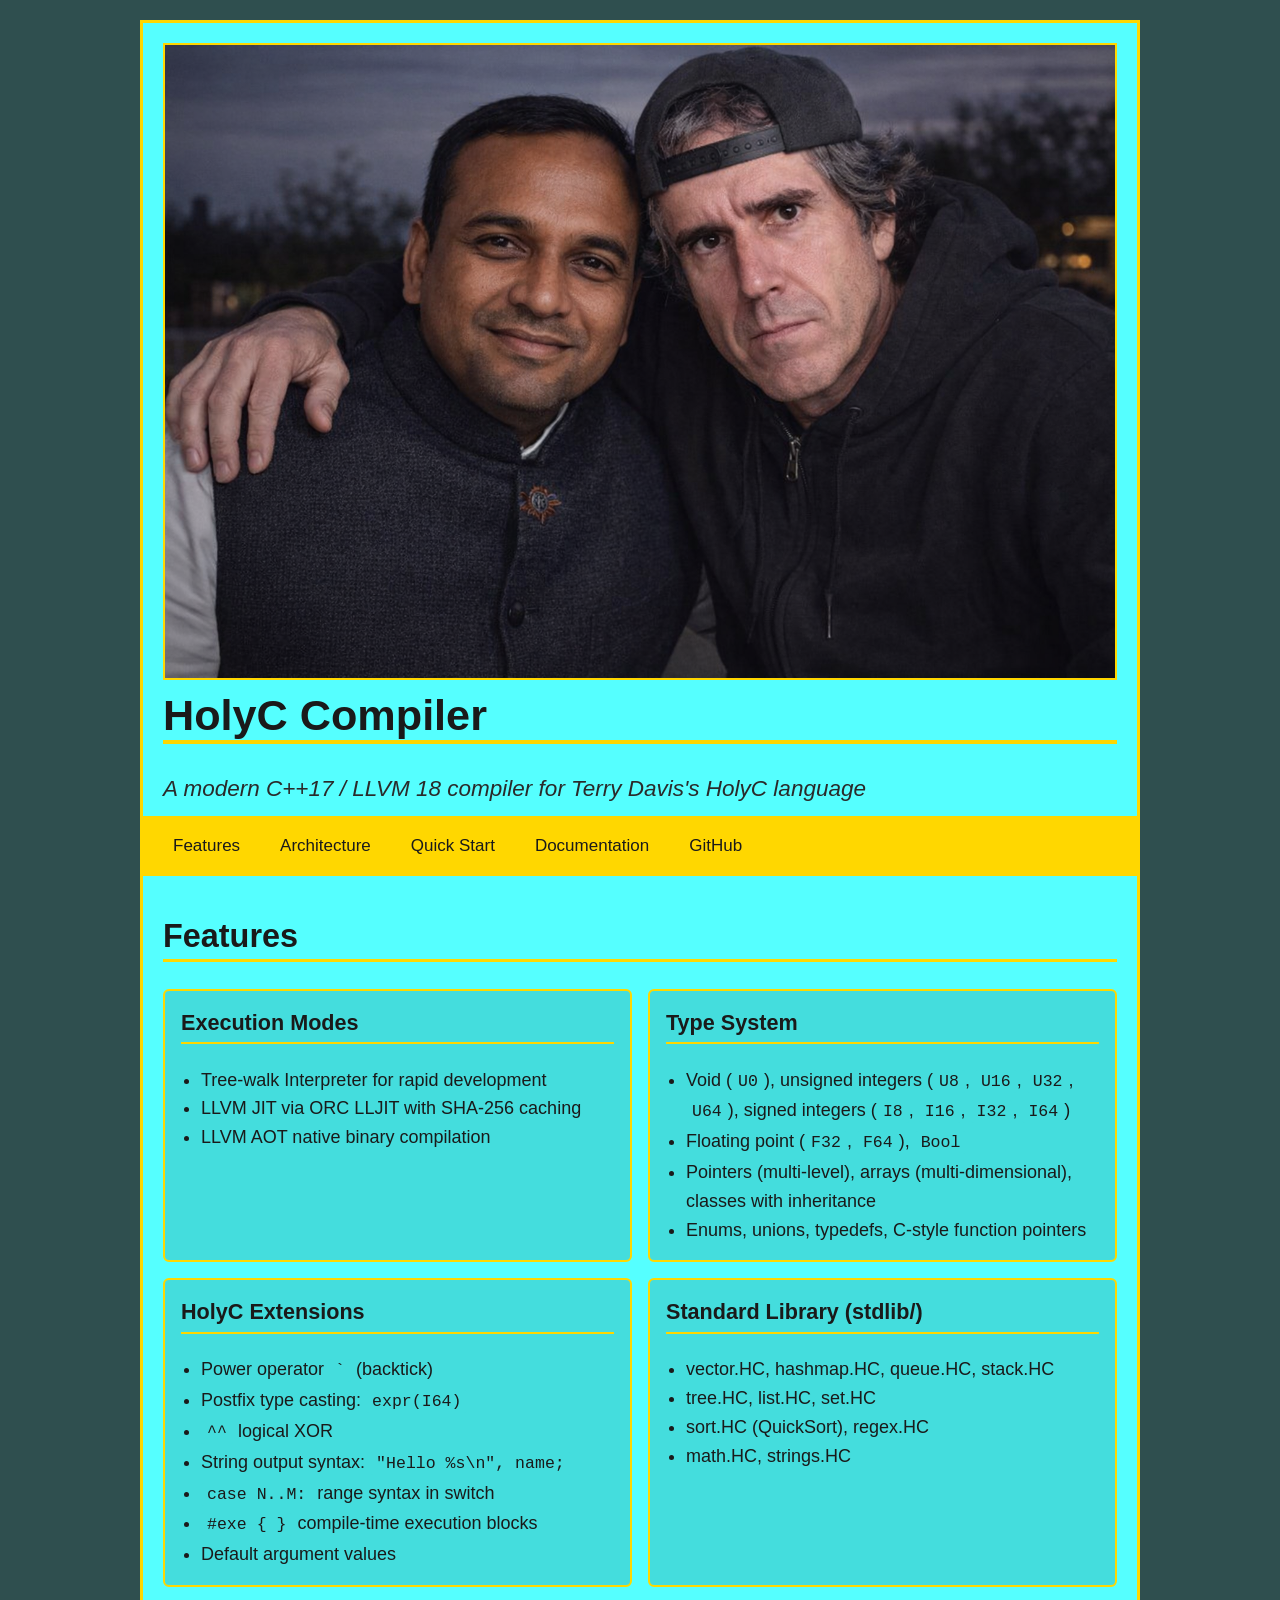
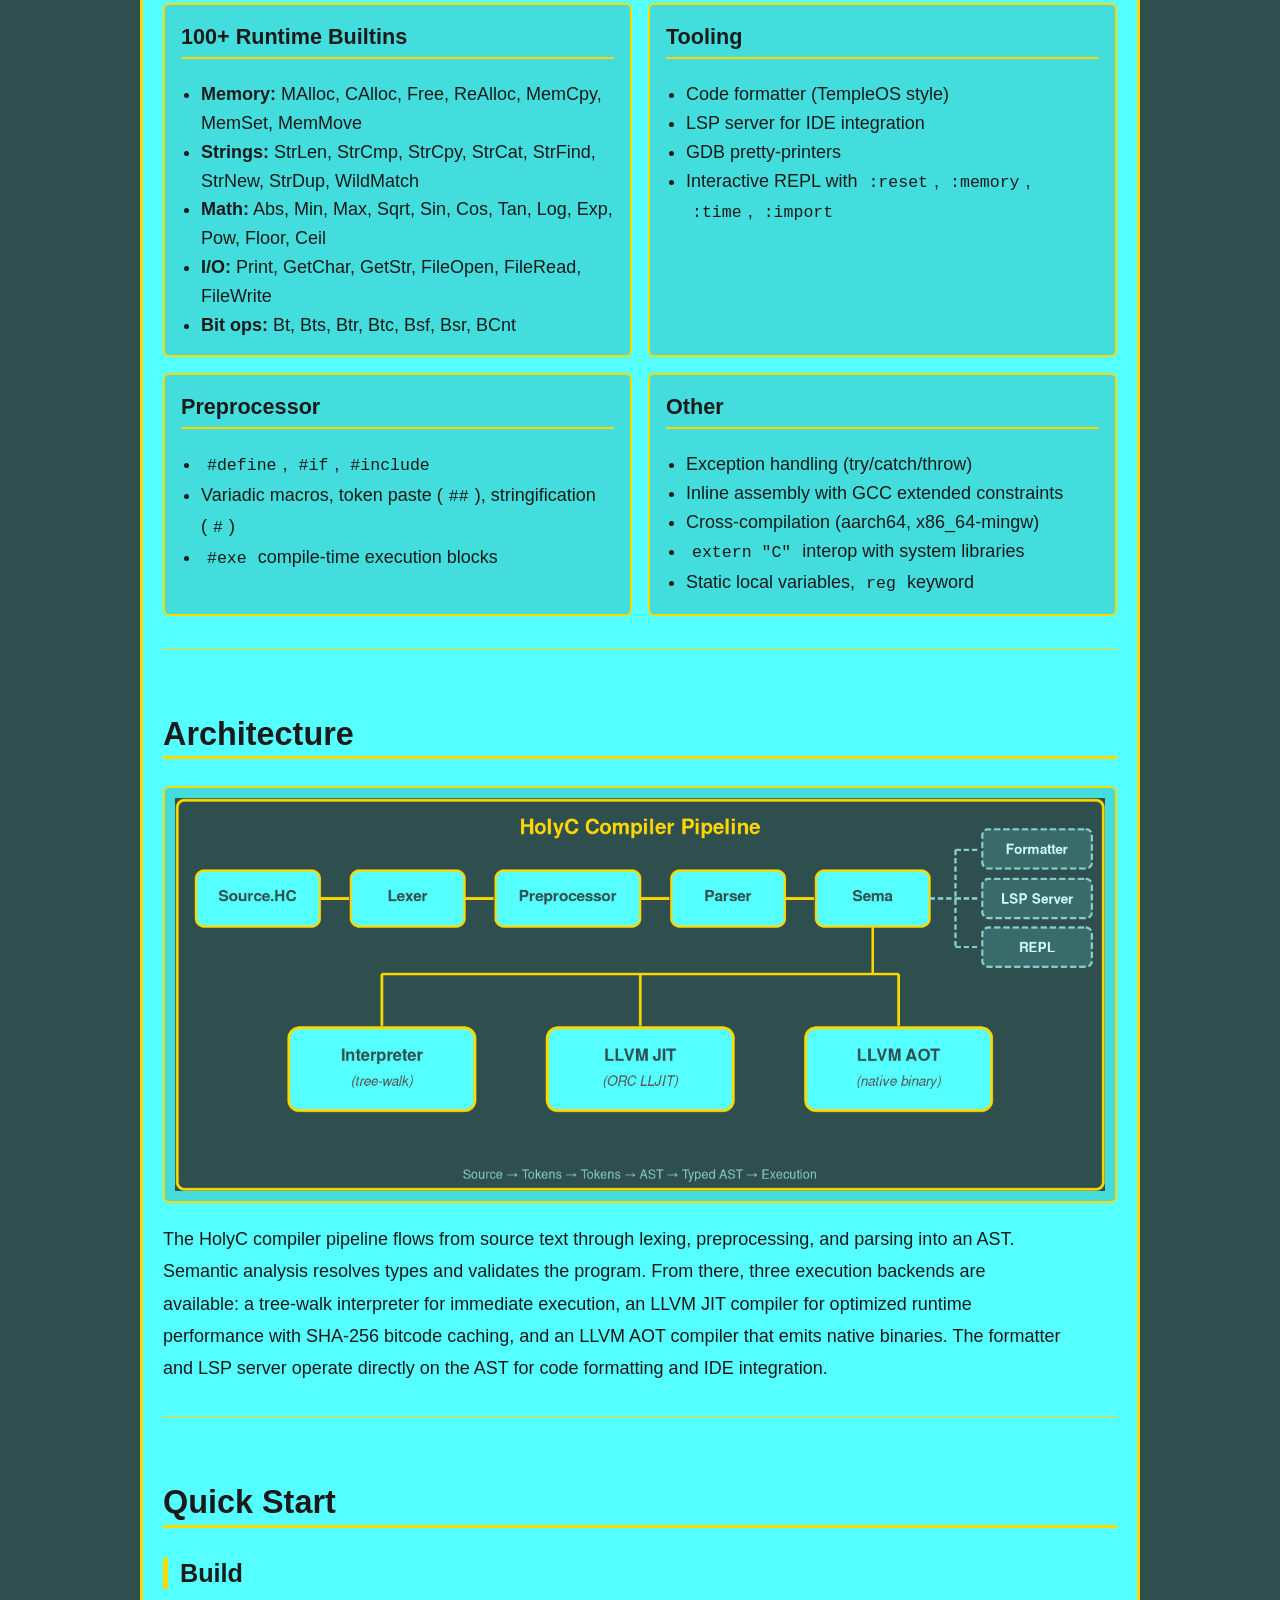
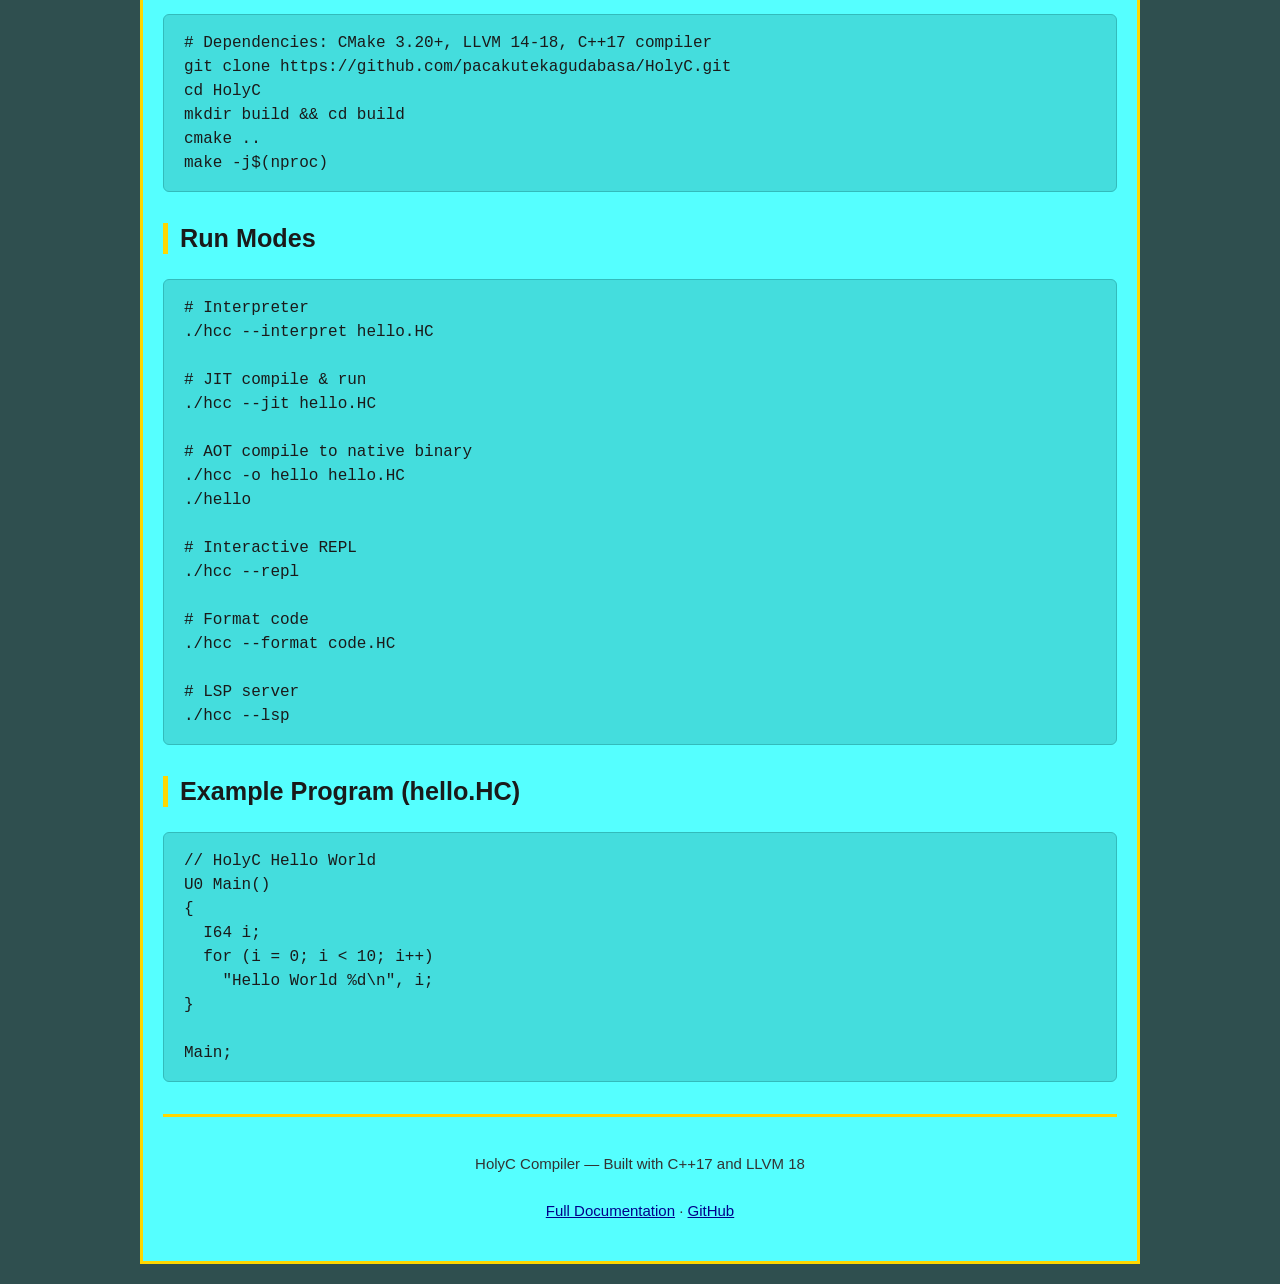
<file: docs/index.html>
<!DOCTYPE html>
<html lang="en">
<head>
  <meta charset="utf-8">
  <meta name="viewport" content="width=device-width, initial-scale=1.0">
  <title>HolyC Compiler</title>
  <link rel="stylesheet" href="style.css">
</head>
<body>
<div id="container">

  <!-- Hero Image -->
  <img src="img/2friends.png" class="hero-img" alt="HolyC Compiler">

  <!-- Title Section -->
  <header id="top">
    <h1>HolyC Compiler</h1>
    <p class="tagline">A modern C++17 / LLVM 18 compiler for Terry Davis's HolyC language</p>
  </header>

  <!-- Navigation Bar -->
  <nav class="top-nav">
    <a href="#features">Features</a>
    <a href="#architecture">Architecture</a>
    <a href="#quickstart">Quick Start</a>
    <a href="docs.html">Documentation</a>
    <a href="https://github.com/pacakutekagudabasa/HolyC">GitHub</a>
  </nav>

  <!-- Features Overview -->
  <main>
    <section id="features">
      <h2>Features</h2>
      <div class="feature-grid">

        <div class="feature-card">
          <h3>Execution Modes</h3>
          <ul>
            <li>Tree-walk Interpreter for rapid development</li>
            <li>LLVM JIT via ORC LLJIT with SHA-256 caching</li>
            <li>LLVM AOT native binary compilation</li>
          </ul>
        </div>

        <div class="feature-card">
          <h3>Type System</h3>
          <ul>
            <li>Void (<code>U0</code>), unsigned integers (<code>U8</code>, <code>U16</code>, <code>U32</code>, <code>U64</code>), signed integers (<code>I8</code>, <code>I16</code>, <code>I32</code>, <code>I64</code>)</li>
            <li>Floating point (<code>F32</code>, <code>F64</code>), <code>Bool</code></li>
            <li>Pointers (multi-level), arrays (multi-dimensional), classes with inheritance</li>
            <li>Enums, unions, typedefs, C-style function pointers</li>
          </ul>
        </div>

        <div class="feature-card">
          <h3>HolyC Extensions</h3>
          <ul>
            <li>Power operator <code>`</code> (backtick)</li>
            <li>Postfix type casting: <code>expr(I64)</code></li>
            <li><code>^^</code> logical XOR</li>
            <li>String output syntax: <code>"Hello %s\n", name;</code></li>
            <li><code>case N..M:</code> range syntax in switch</li>
            <li><code>#exe { }</code> compile-time execution blocks</li>
            <li>Default argument values</li>
          </ul>
        </div>

        <div class="feature-card">
          <h3>Standard Library (stdlib/)</h3>
          <ul>
            <li>vector.HC, hashmap.HC, queue.HC, stack.HC</li>
            <li>tree.HC, list.HC, set.HC</li>
            <li>sort.HC (QuickSort), regex.HC</li>
            <li>math.HC, strings.HC</li>
          </ul>
        </div>

        <div class="feature-card">
          <h3>100+ Runtime Builtins</h3>
          <ul>
            <li><strong>Memory:</strong> MAlloc, CAlloc, Free, ReAlloc, MemCpy, MemSet, MemMove</li>
            <li><strong>Strings:</strong> StrLen, StrCmp, StrCpy, StrCat, StrFind, StrNew, StrDup, WildMatch</li>
            <li><strong>Math:</strong> Abs, Min, Max, Sqrt, Sin, Cos, Tan, Log, Exp, Pow, Floor, Ceil</li>
            <li><strong>I/O:</strong> Print, GetChar, GetStr, FileOpen, FileRead, FileWrite</li>
            <li><strong>Bit ops:</strong> Bt, Bts, Btr, Btc, Bsf, Bsr, BCnt</li>
          </ul>
        </div>

        <div class="feature-card">
          <h3>Tooling</h3>
          <ul>
            <li>Code formatter (TempleOS style)</li>
            <li>LSP server for IDE integration</li>
            <li>GDB pretty-printers</li>
            <li>Interactive REPL with <code>:reset</code>, <code>:memory</code>, <code>:time</code>, <code>:import</code></li>
          </ul>
        </div>

        <div class="feature-card">
          <h3>Preprocessor</h3>
          <ul>
            <li><code>#define</code>, <code>#if</code>, <code>#include</code></li>
            <li>Variadic macros, token paste (<code>##</code>), stringification (<code>#</code>)</li>
            <li><code>#exe</code> compile-time execution blocks</li>
          </ul>
        </div>

        <div class="feature-card">
          <h3>Other</h3>
          <ul>
            <li>Exception handling (try/catch/throw)</li>
            <li>Inline assembly with GCC extended constraints</li>
            <li>Cross-compilation (aarch64, x86_64-mingw)</li>
            <li><code>extern "C"</code> interop with system libraries</li>
            <li>Static local variables, <code>reg</code> keyword</li>
          </ul>
        </div>

      </div>
    </section>

    <!-- Architecture Section -->
    <section id="architecture">
      <h2>Architecture</h2>
      <img src="img/architecture.png" alt="HolyC Compiler Pipeline Diagram" class="pipeline-diagram">
      <p class="arch-description">
        The HolyC compiler pipeline flows from source text through lexing, preprocessing, and parsing
        into an AST. Semantic analysis resolves types and validates the program. From there, three
        execution backends are available: a tree-walk interpreter for immediate execution, an LLVM JIT
        compiler for optimized runtime performance with SHA-256 bitcode caching, and an LLVM AOT
        compiler that emits native binaries. The formatter and LSP server operate directly on the AST
        for code formatting and IDE integration.
      </p>
    </section>

    <!-- Quick Start Section -->
    <section id="quickstart">
      <h2>Quick Start</h2>

      <h3>Build</h3>
      <pre><code># Dependencies: CMake 3.20+, LLVM 14-18, C++17 compiler
git clone https://github.com/pacakutekagudabasa/HolyC.git
cd HolyC
mkdir build &amp;&amp; cd build
cmake ..
make -j$(nproc)</code></pre>

      <h3>Run Modes</h3>
      <pre><code># Interpreter
./hcc --interpret hello.HC

# JIT compile &amp; run
./hcc --jit hello.HC

# AOT compile to native binary
./hcc -o hello hello.HC
./hello

# Interactive REPL
./hcc --repl

# Format code
./hcc --format code.HC

# LSP server
./hcc --lsp</code></pre>

      <h3>Example Program (hello.HC)</h3>
      <pre><code>// HolyC Hello World
U0 Main()
{
  I64 i;
  for (i = 0; i &lt; 10; i++)
    "Hello World %d\n", i;
}

Main;</code></pre>
    </section>
  </main>

  <!-- Footer -->
  <footer>
    <p>HolyC Compiler &mdash; Built with C++17 and LLVM 18</p>
    <p><a href="docs.html">Full Documentation</a> &middot; <a href="https://github.com/pacakutekagudabasa/HolyC">GitHub</a></p>
  </footer>

</div>
</body>
</html>
</file>
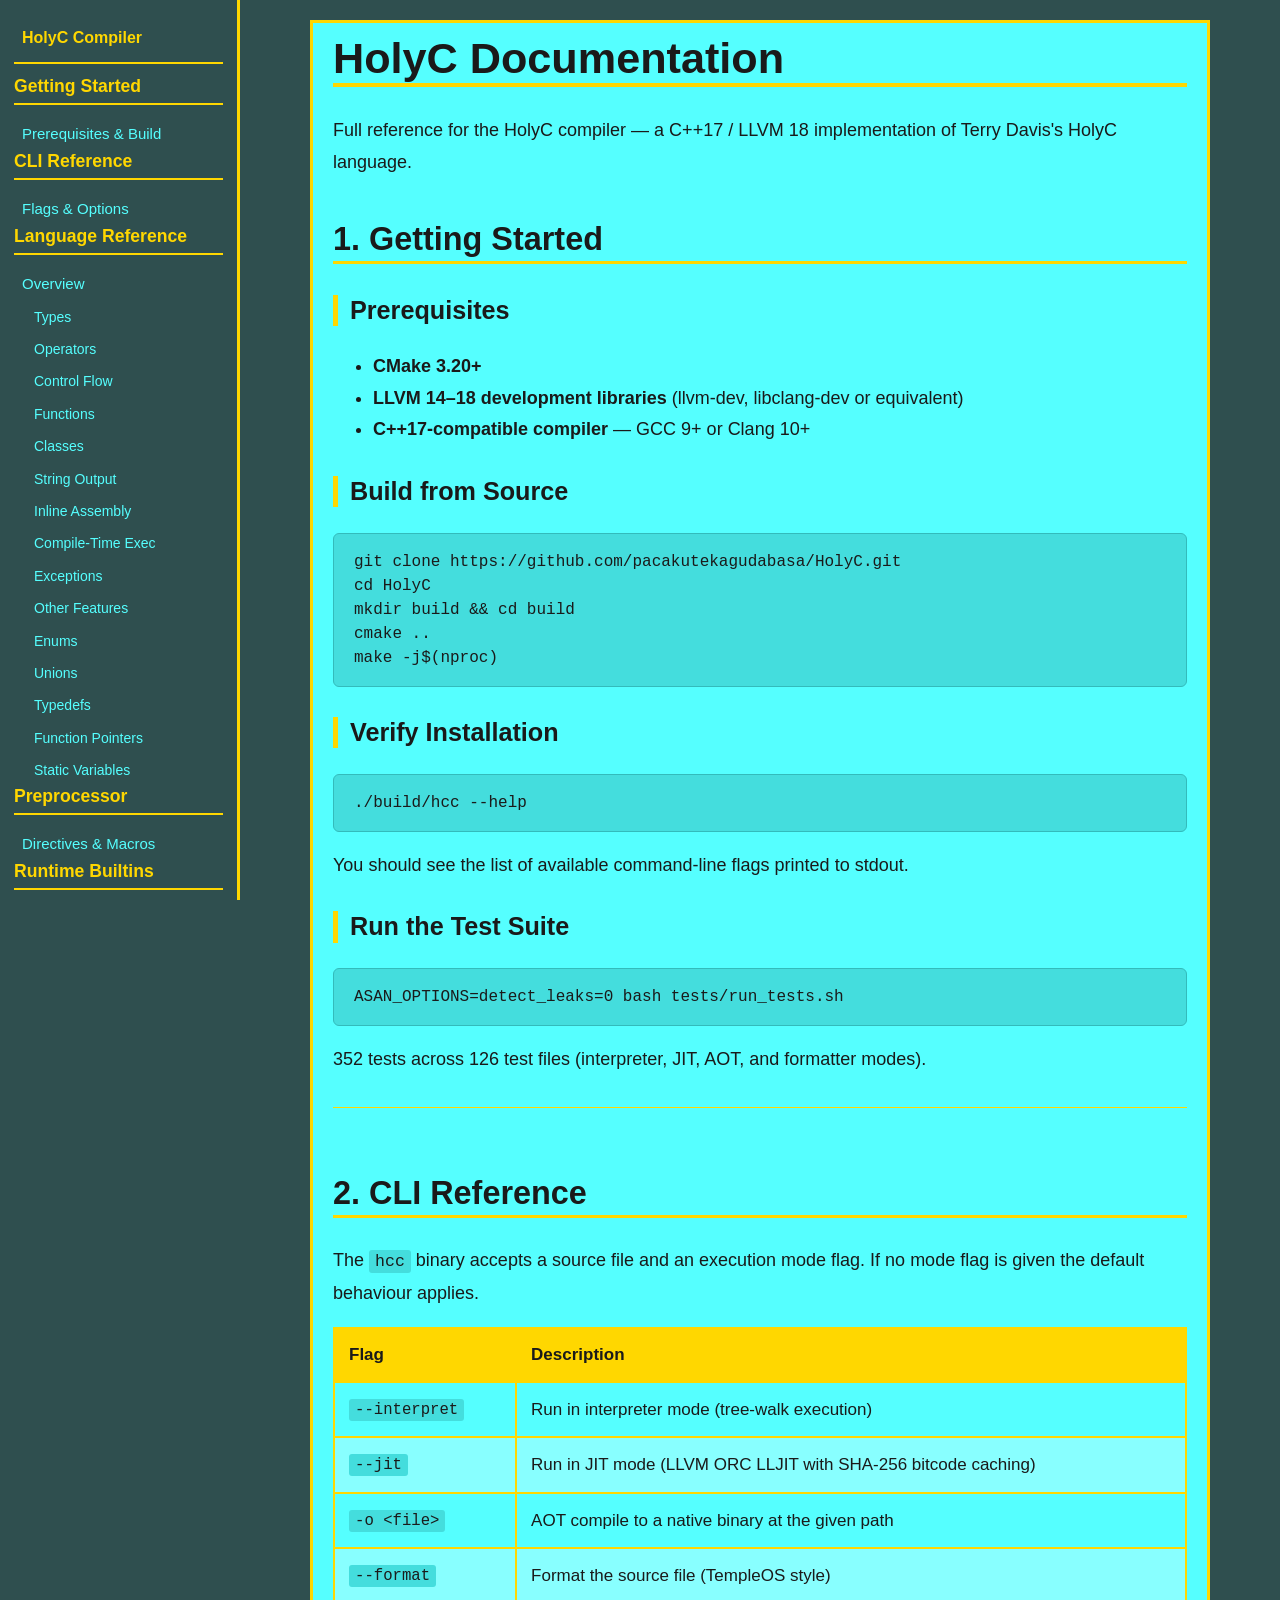
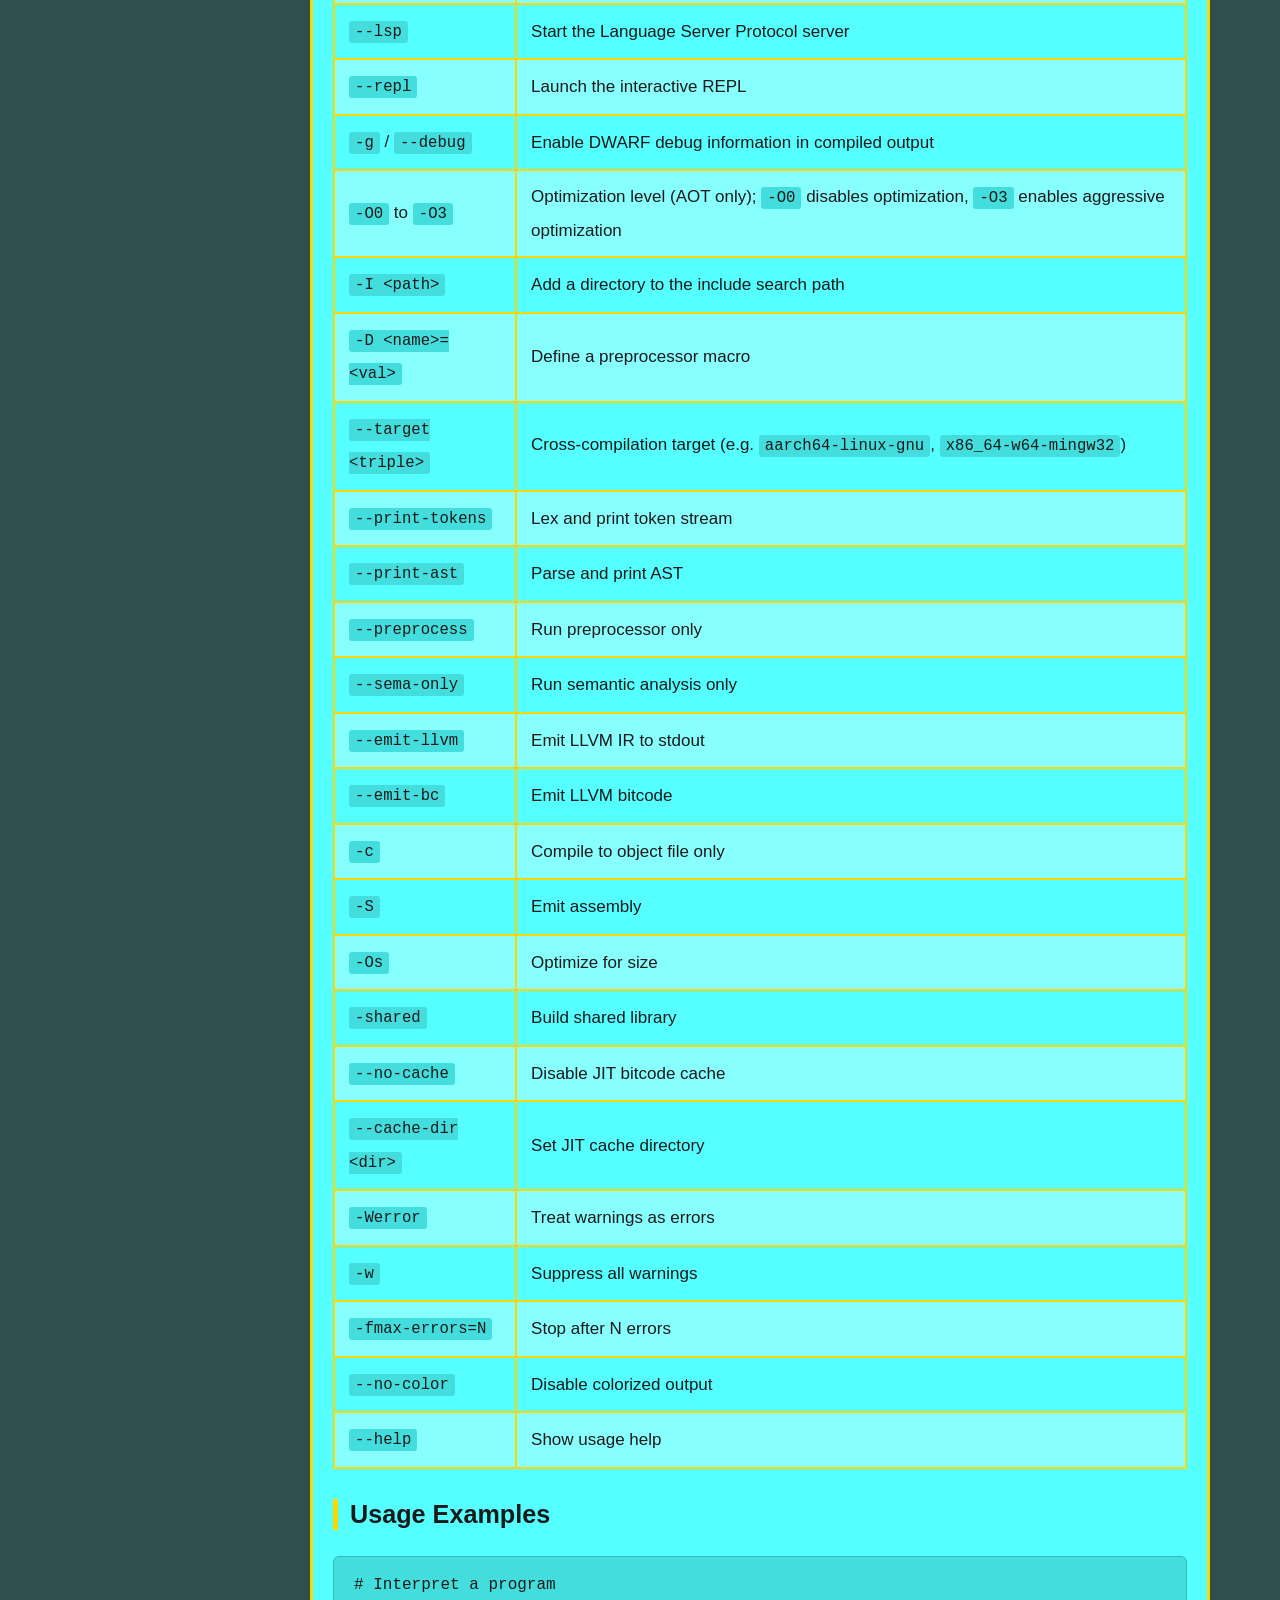
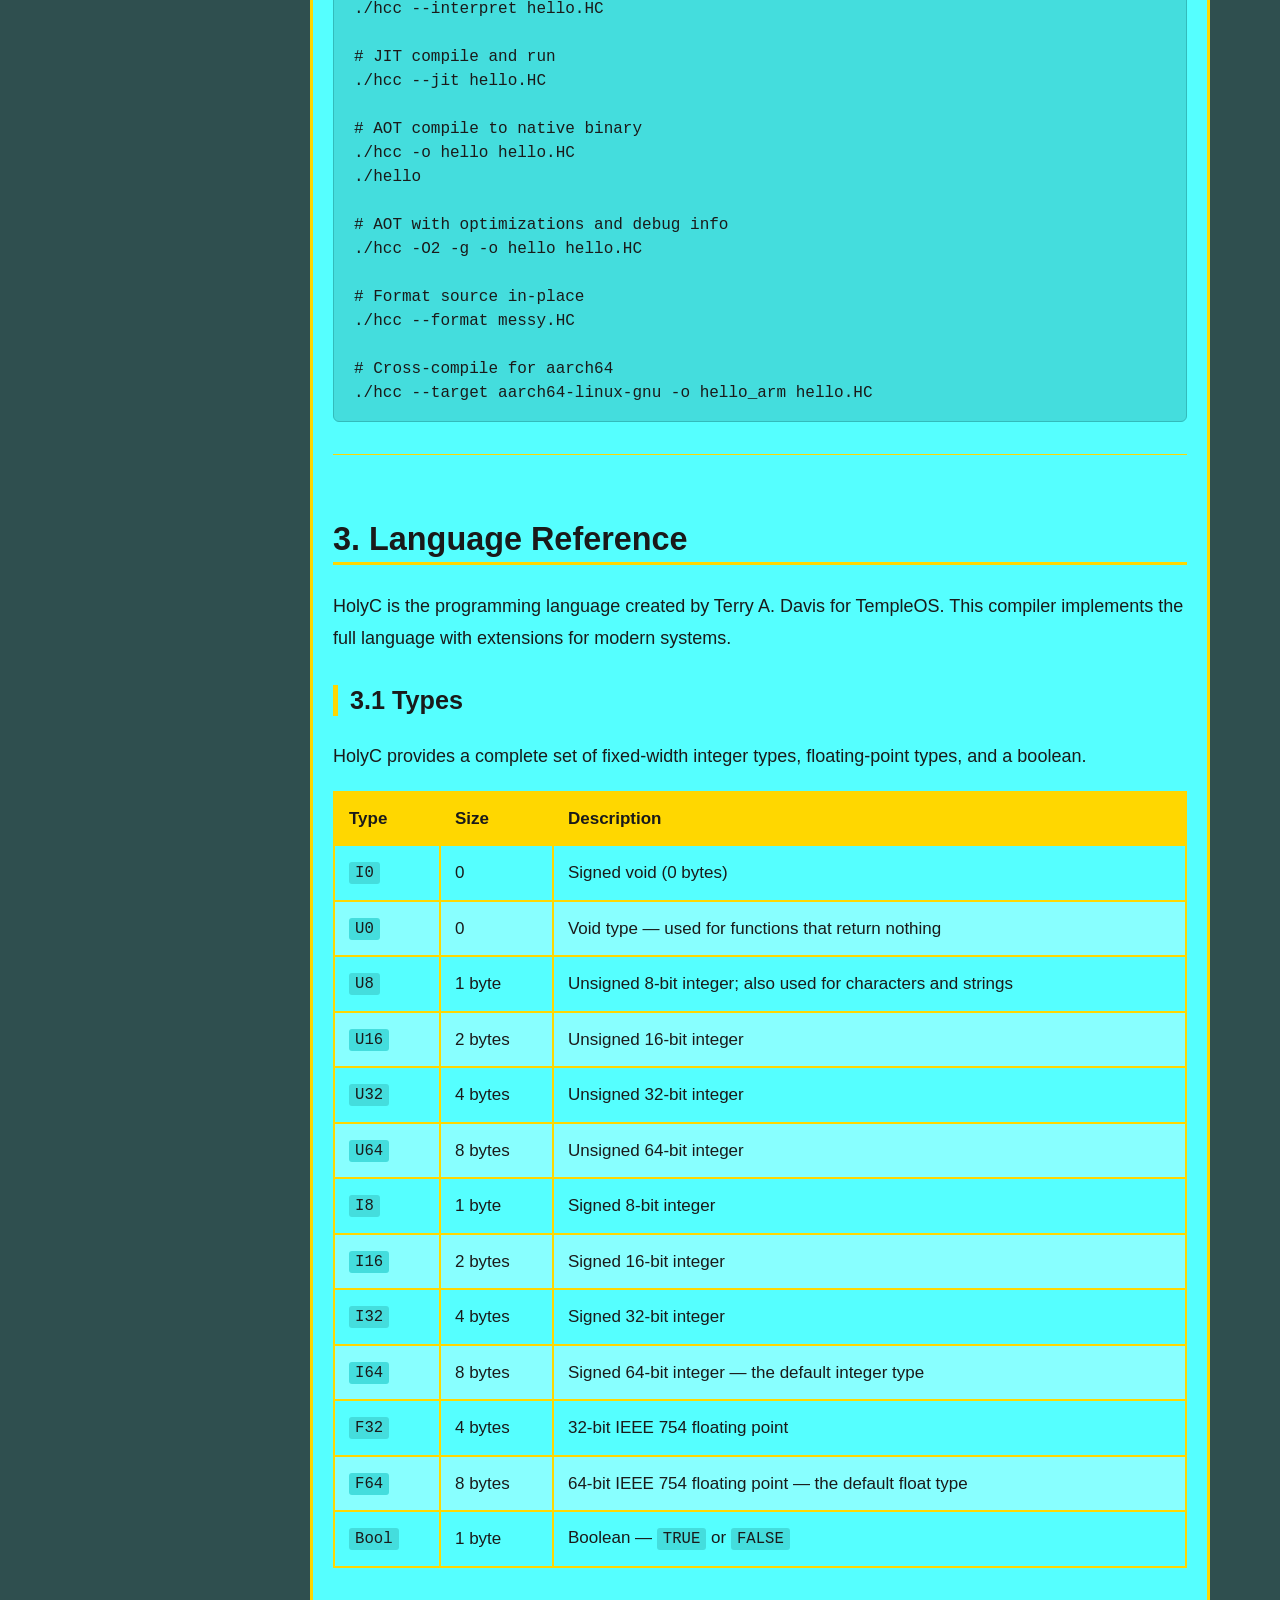
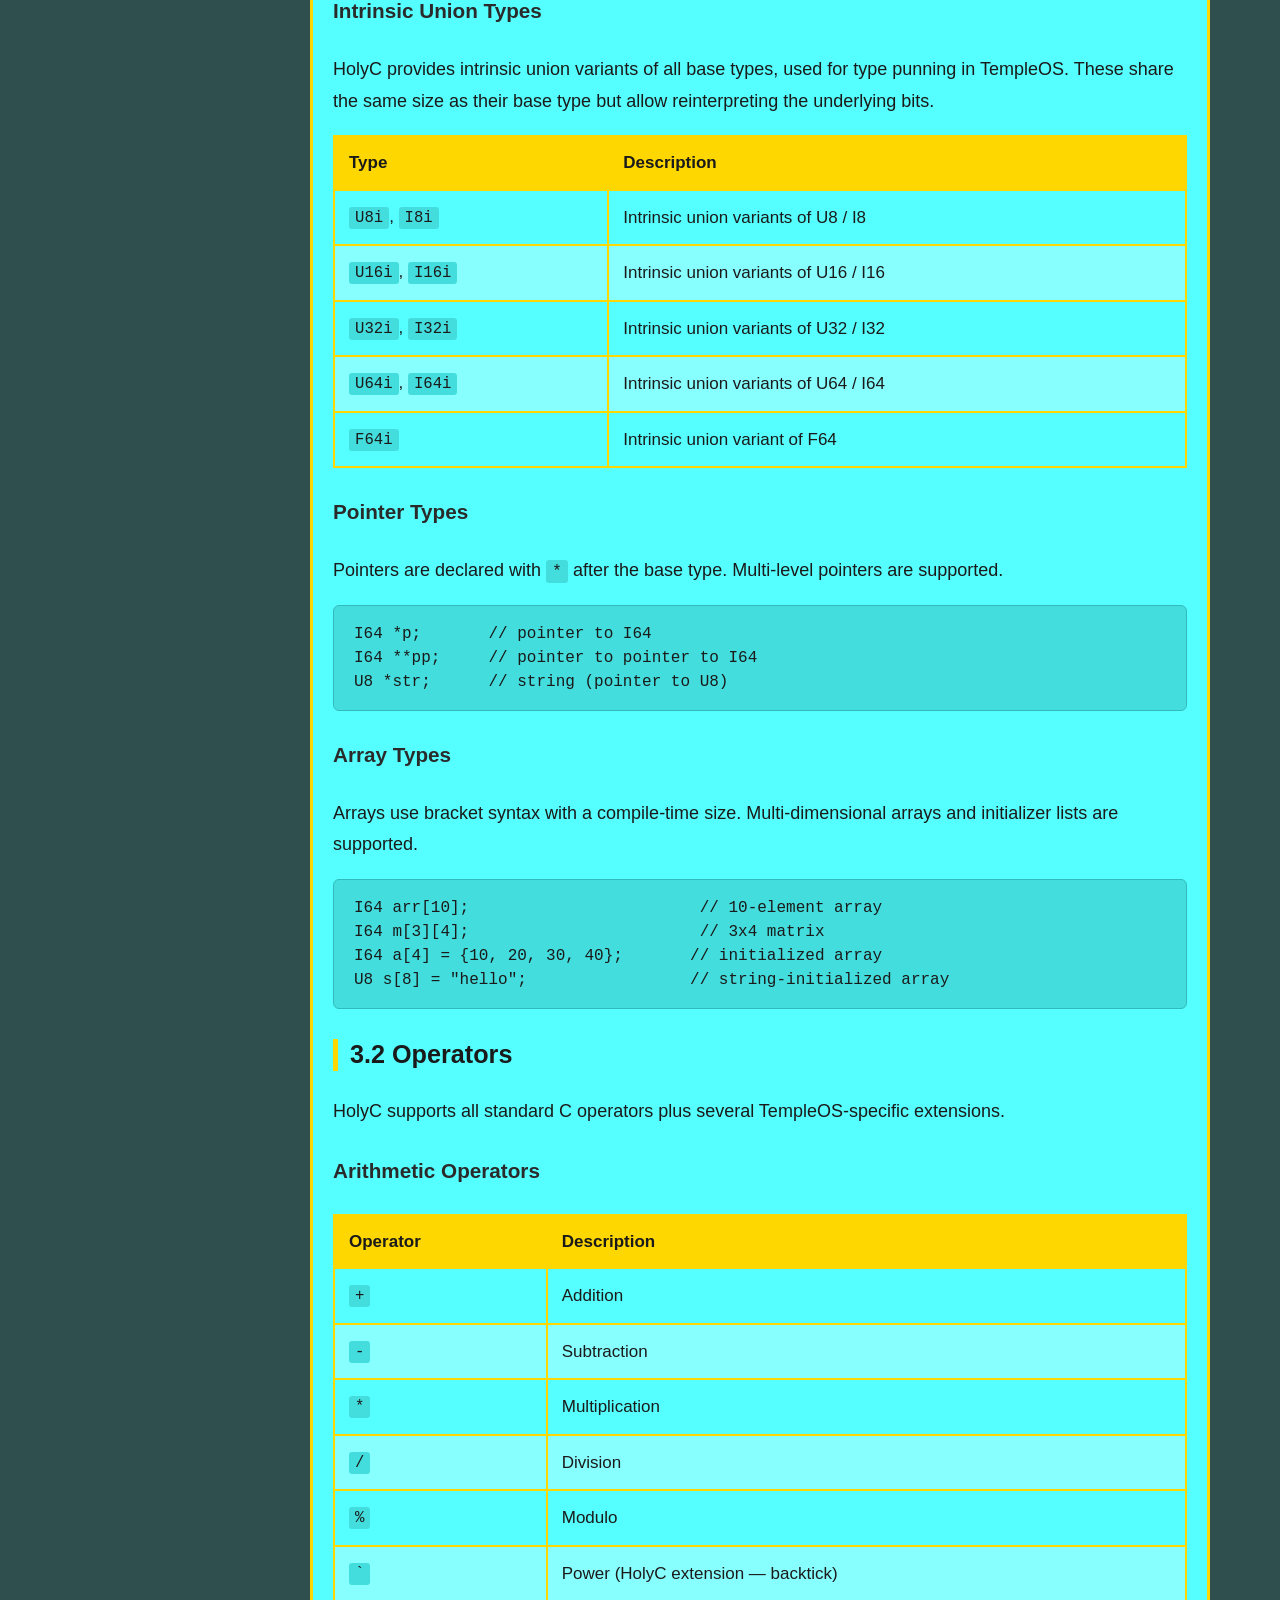
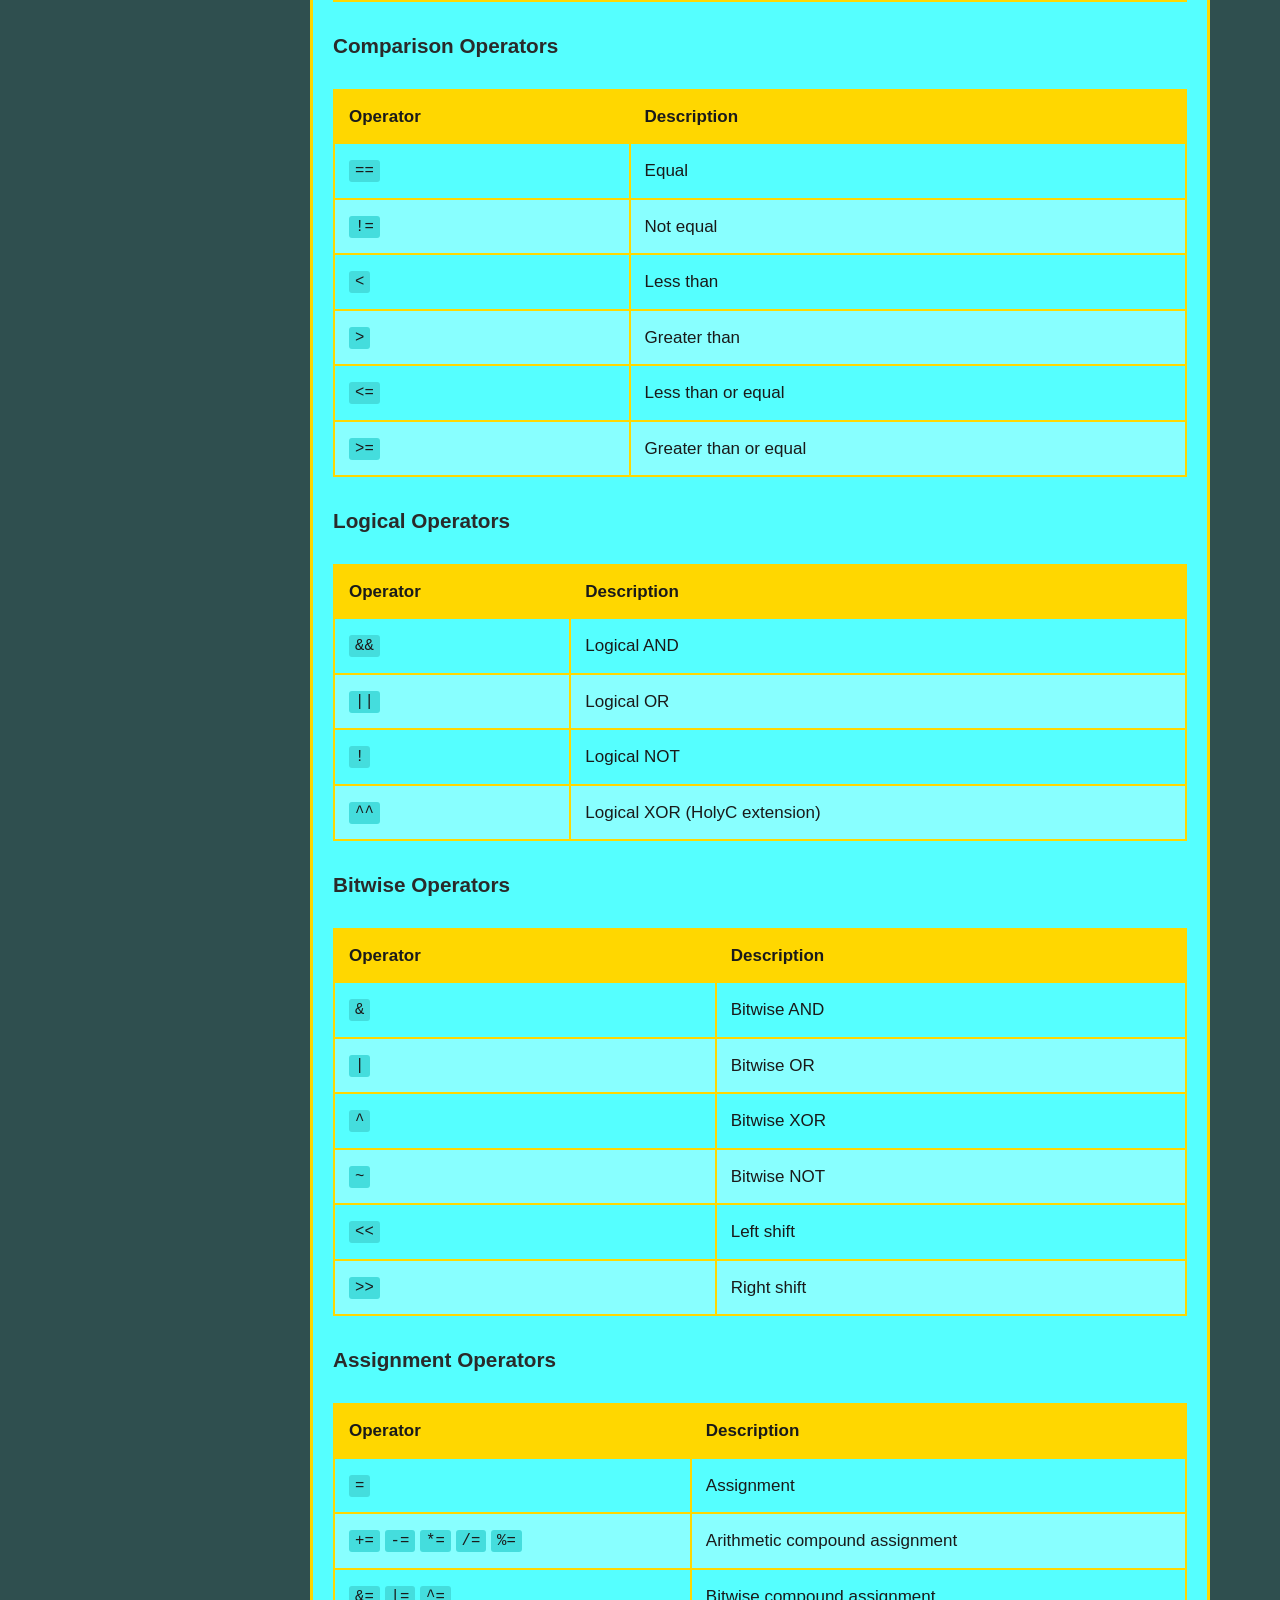
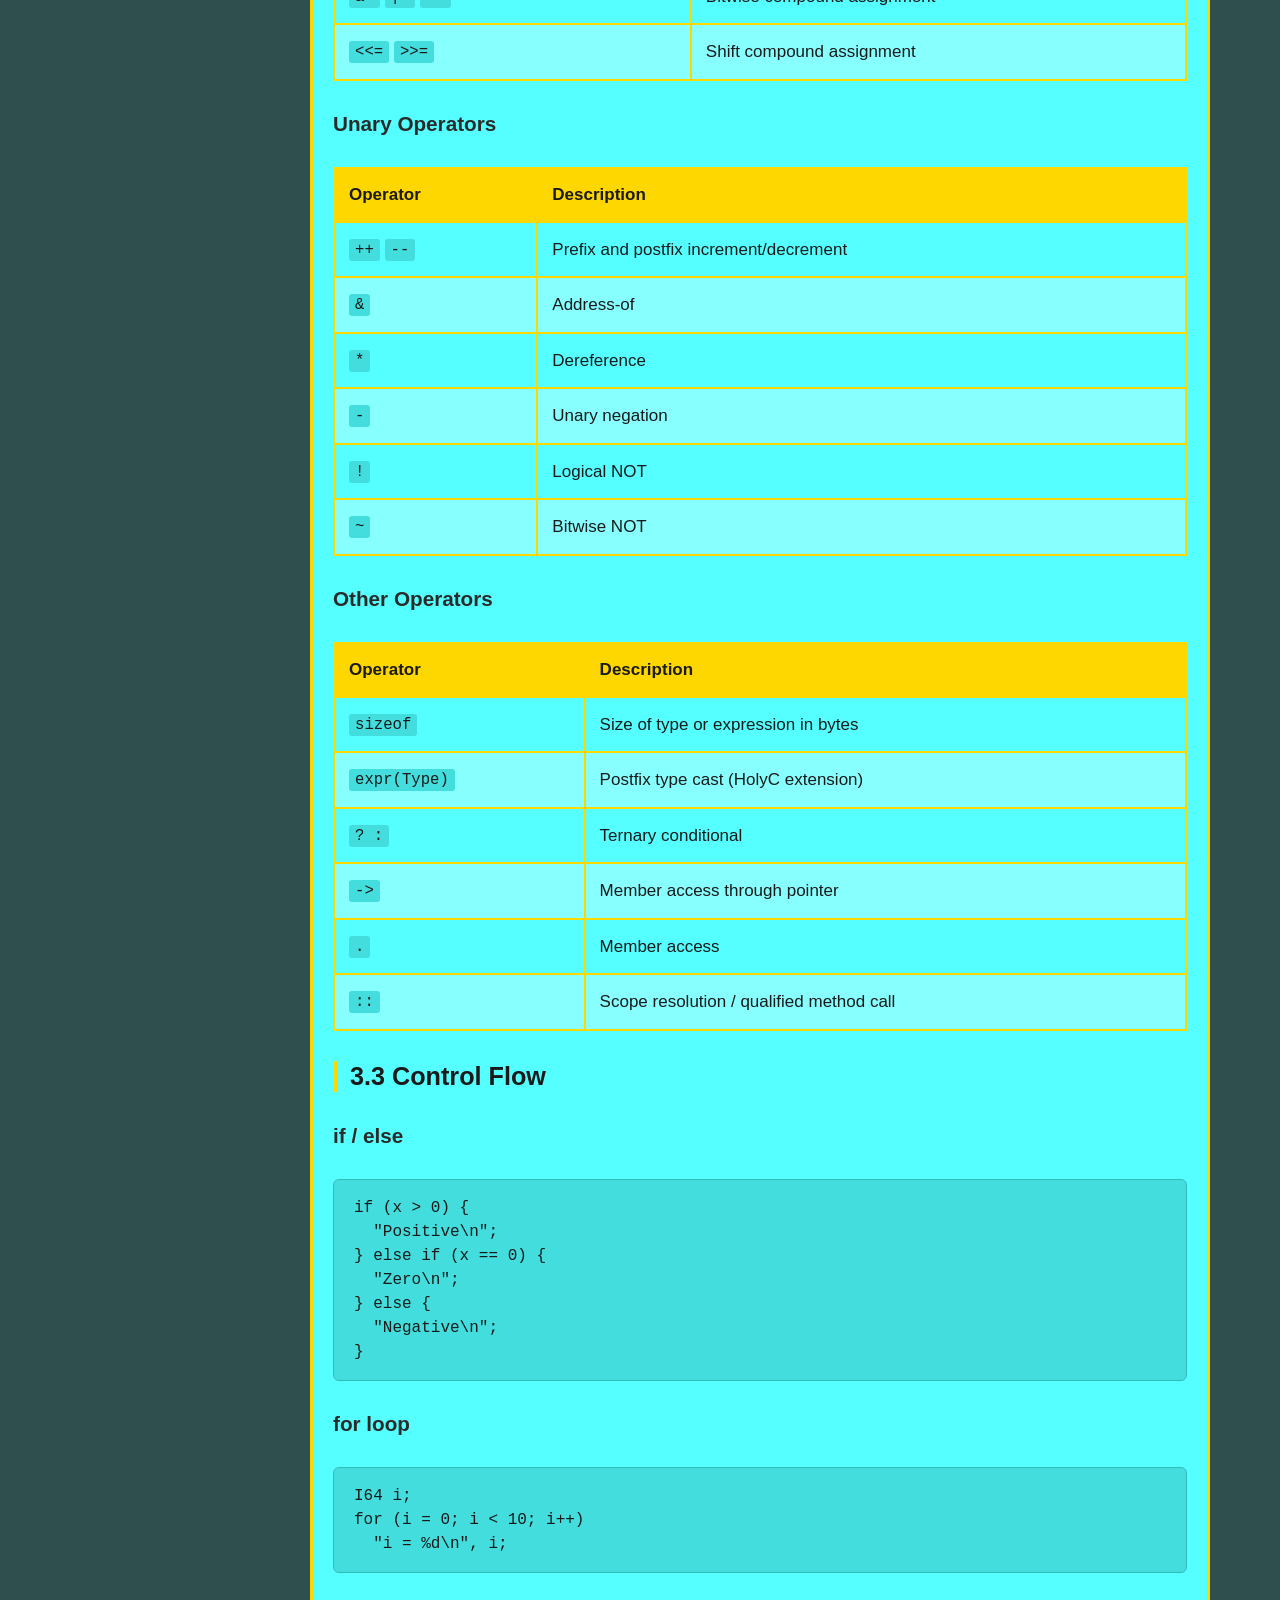
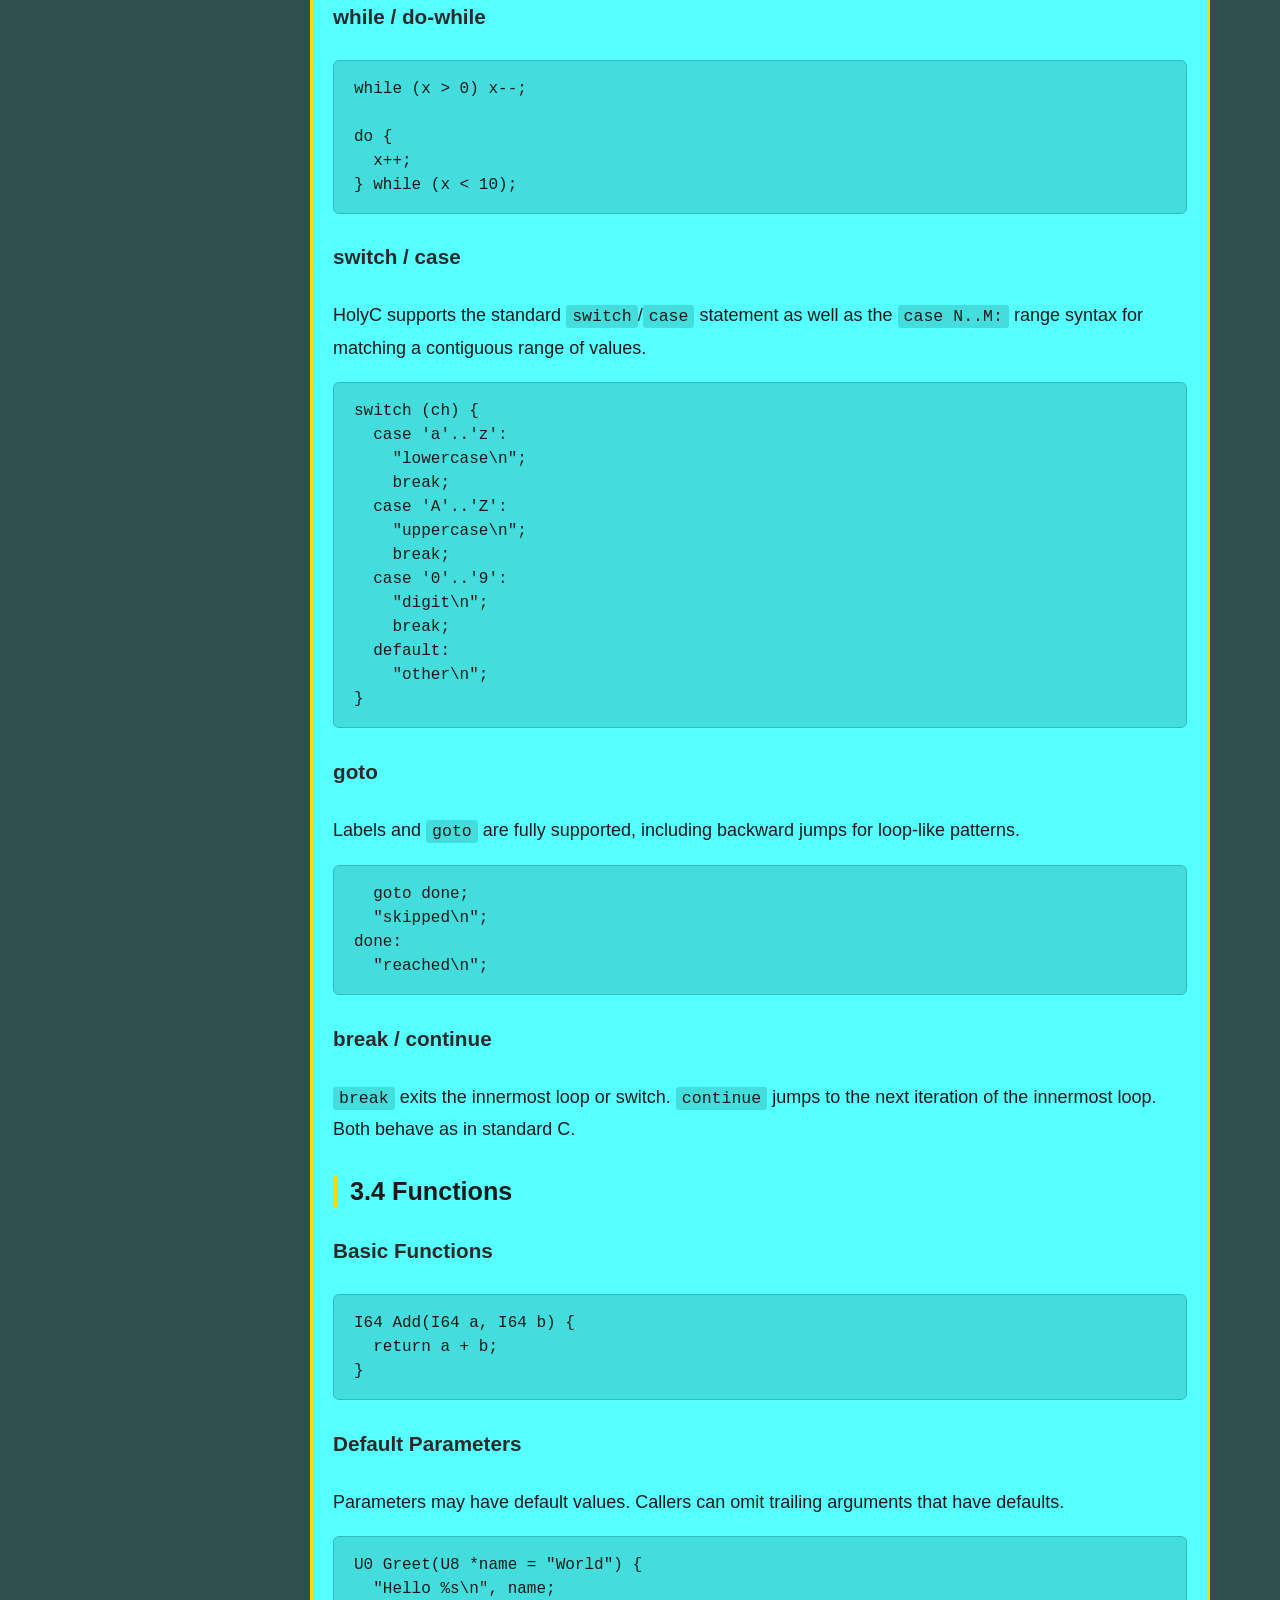
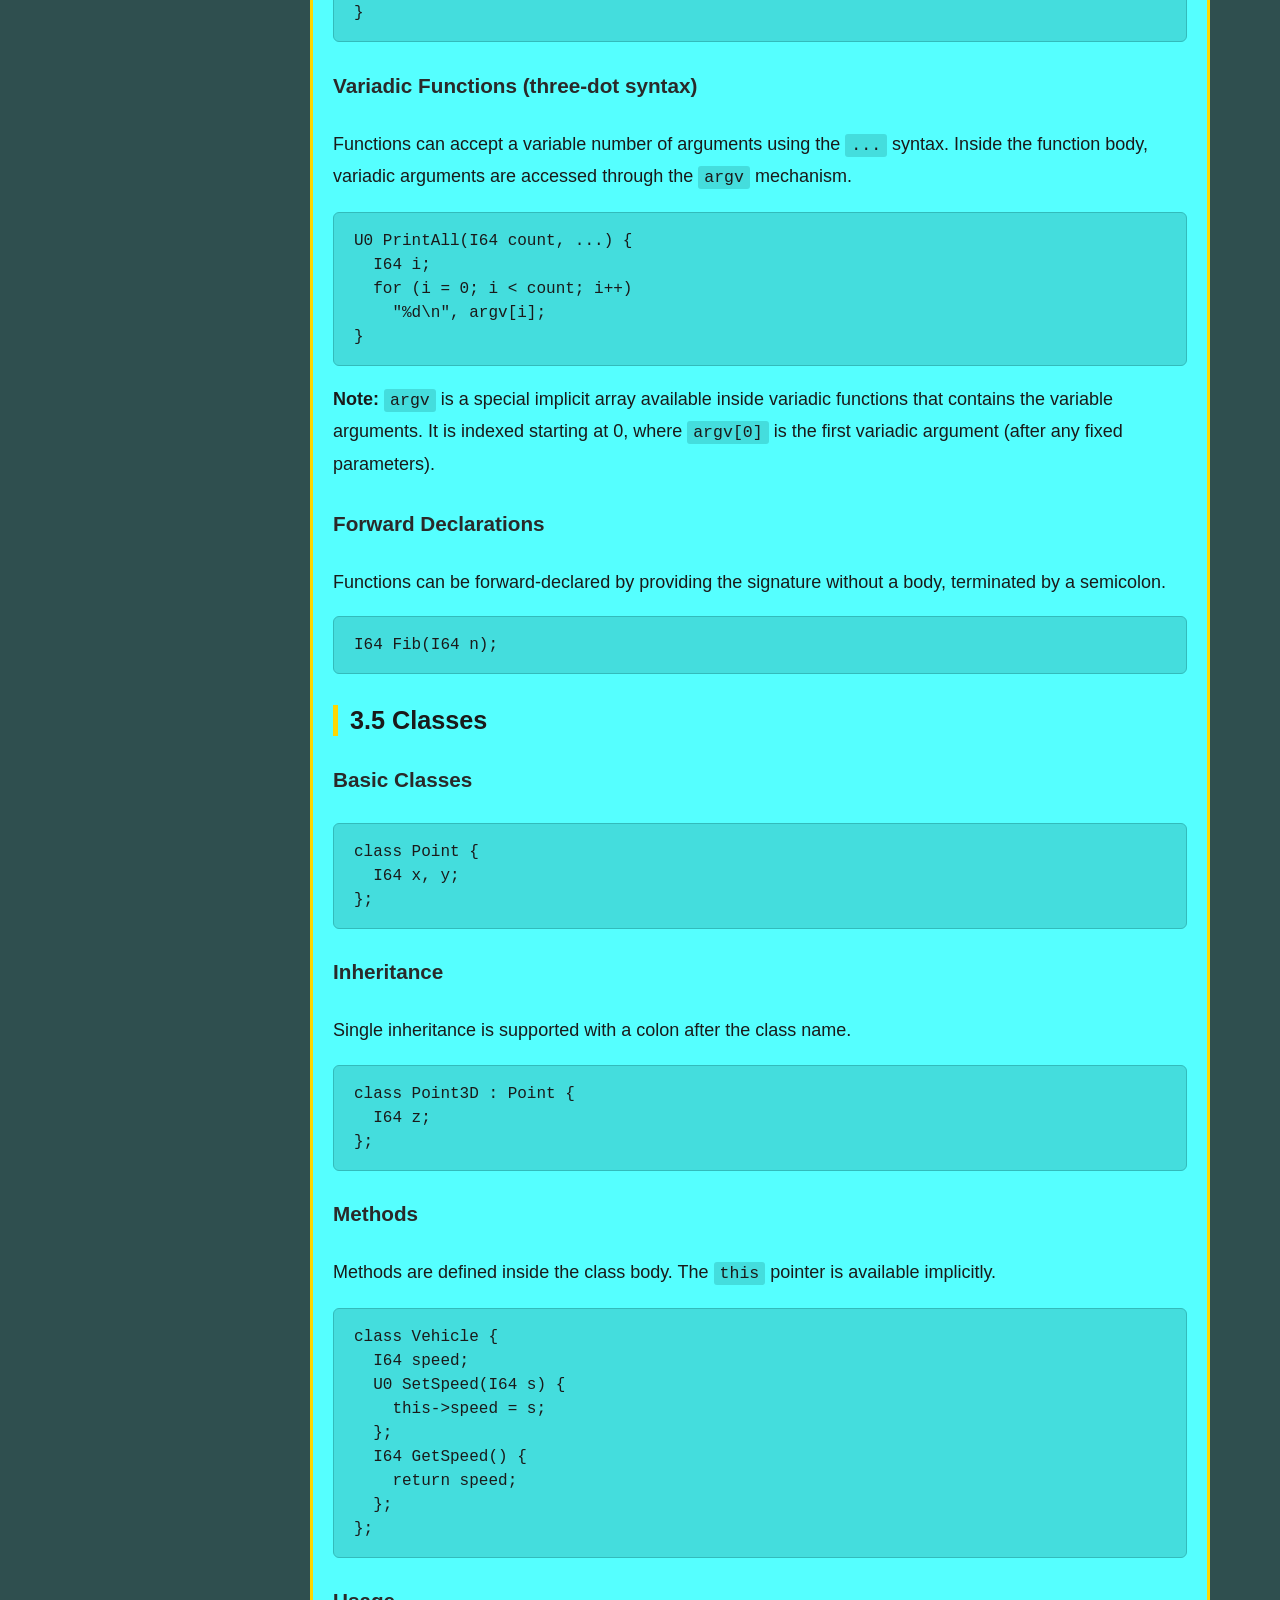
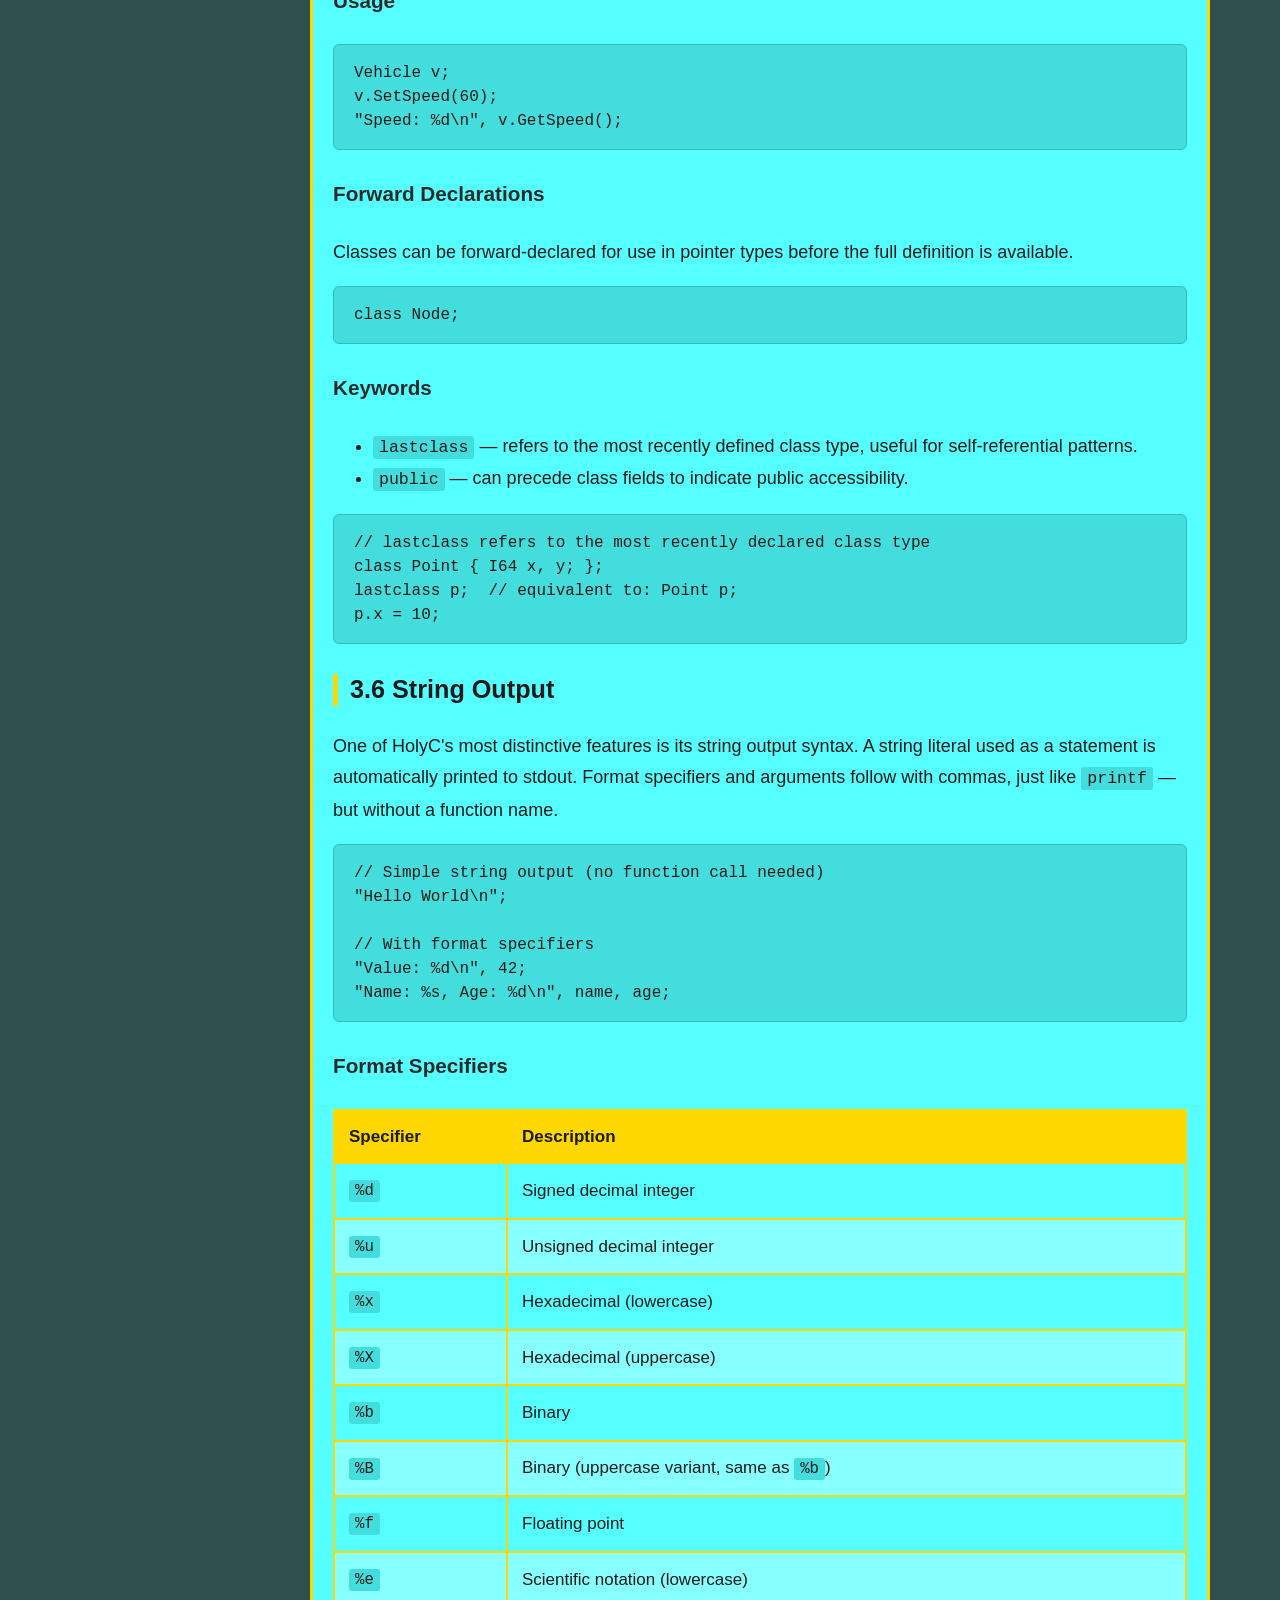
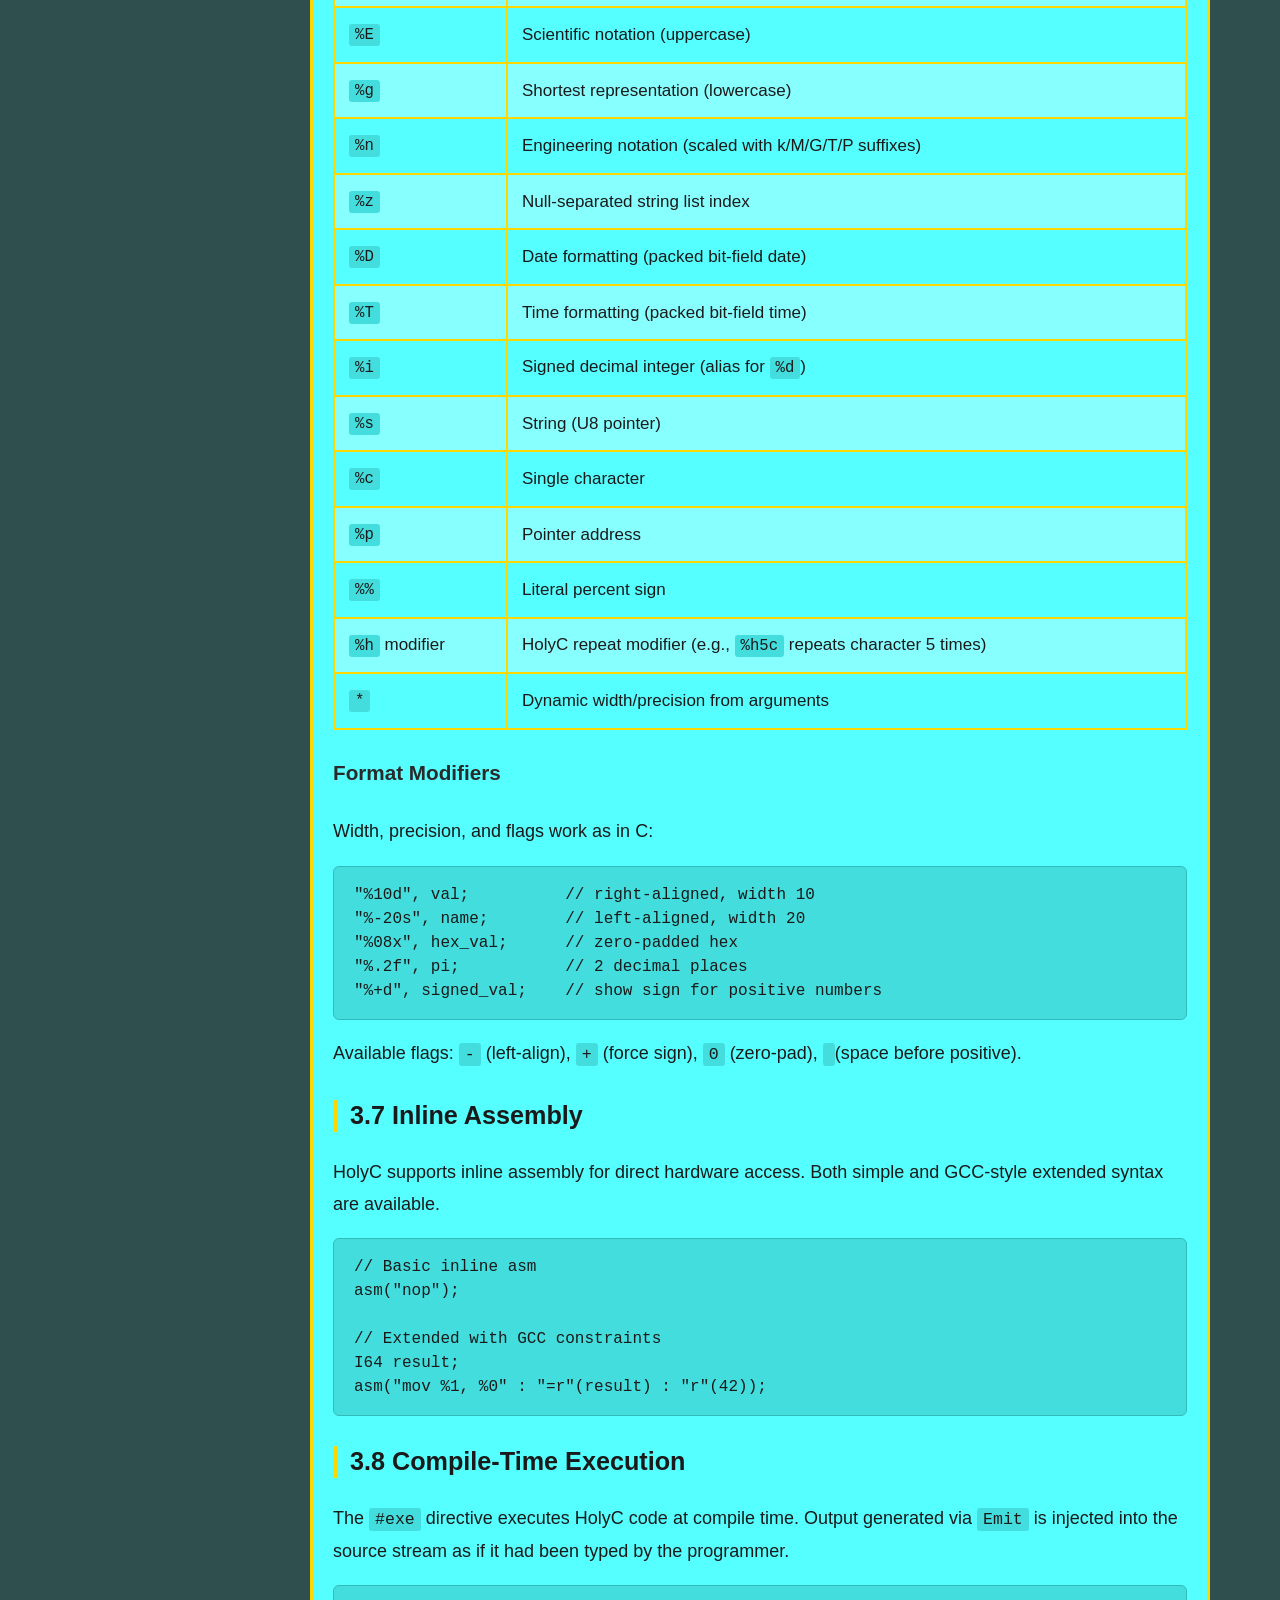
<file: docs/docs.html>
<!DOCTYPE html>
<html lang="en">
<head>
  <meta charset="utf-8">
  <meta name="viewport" content="width=device-width, initial-scale=1.0">
  <title>HolyC Documentation</title>
  <link rel="stylesheet" href="style.css">
</head>
<body class="page-with-sidebar">

<!-- Sidebar Table of Contents -->
<nav class="sidebar">
  <h3><a href="index.html" style="color: gold; font-size: 16px;">HolyC Compiler</a></h3>
  <h3>Getting Started</h3>
  <a href="#getting-started">Prerequisites &amp; Build</a>
  <h3>CLI Reference</h3>
  <a href="#cli">Flags &amp; Options</a>
  <h3>Language Reference</h3>
  <a href="#language">Overview</a>
  <a href="#types" class="toc-indent">Types</a>
  <a href="#operators" class="toc-indent">Operators</a>
  <a href="#control-flow" class="toc-indent">Control Flow</a>
  <a href="#functions" class="toc-indent">Functions</a>
  <a href="#classes" class="toc-indent">Classes</a>
  <a href="#string-output" class="toc-indent">String Output</a>
  <a href="#inline-asm" class="toc-indent">Inline Assembly</a>
  <a href="#compile-time" class="toc-indent">Compile-Time Exec</a>
  <a href="#exceptions" class="toc-indent">Exceptions</a>
  <a href="#other-features" class="toc-indent">Other Features</a>
  <a href="#enums" class="toc-indent">Enums</a>
  <a href="#unions" class="toc-indent">Unions</a>
  <a href="#typedefs" class="toc-indent">Typedefs</a>
  <a href="#function-pointers" class="toc-indent">Function Pointers</a>
  <a href="#static-variables" class="toc-indent">Static Variables</a>
  <h3>Preprocessor</h3>
  <a href="#preprocessor">Directives &amp; Macros</a>
  <h3>Runtime Builtins</h3>
  <a href="#builtins">Overview</a>
  <a href="#builtins-memory" class="toc-indent">Memory</a>
  <a href="#builtins-string" class="toc-indent">Strings</a>
  <a href="#builtins-output" class="toc-indent">Formatted Output</a>
  <a href="#builtins-math" class="toc-indent">Math</a>
  <a href="#builtins-bit" class="toc-indent">Bit Operations</a>
  <a href="#builtins-char" class="toc-indent">Character</a>
  <a href="#builtins-io" class="toc-indent">I/O</a>
  <a href="#builtins-file" class="toc-indent">File I/O</a>
  <a href="#builtins-time" class="toc-indent">Time / Random</a>
  <a href="#builtins-system" class="toc-indent">System</a>
  <h3>Standard Library</h3>
  <a href="#stdlib">Modules</a>
  <a href="#stdlib-defs" class="toc-indent">defs.HH</a>
  <a href="#stdlib-vector" class="toc-indent">vector.HC</a>
  <a href="#stdlib-hashmap" class="toc-indent">hashmap.HC</a>
  <a href="#stdlib-queue" class="toc-indent">queue.HC</a>
  <a href="#stdlib-stack" class="toc-indent">stack.HC</a>
  <a href="#stdlib-tree" class="toc-indent">tree.HC</a>
  <a href="#stdlib-list" class="toc-indent">list.HC</a>
  <a href="#stdlib-set" class="toc-indent">set.HC</a>
  <a href="#stdlib-sort" class="toc-indent">sort.HC</a>
  <a href="#stdlib-regex" class="toc-indent">regex.HC</a>
  <a href="#stdlib-math" class="toc-indent">math.HC</a>
  <a href="#stdlib-strings" class="toc-indent">strings.HC</a>
  <h3>Architecture</h3>
  <a href="#architecture-detail">Compiler Stages</a>
  <h3>Tools</h3>
  <a href="#tools">Formatter, LSP, GDB, REPL</a>
  <h3>Testing</h3>
  <a href="#testing">Test Suite</a>
  <h3>Security</h3>
  <a href="#security">Hardening</a>
  <h3>Links</h3>
  <a href="https://github.com/pacakutekagudabasa/HolyC">GitHub</a>
</nav>

<!-- Main Content -->
<div class="main-content">
<div id="container">

  <header>
    <h1>HolyC Documentation</h1>
    <p>Full reference for the HolyC compiler &mdash; a C++17 / LLVM 18 implementation of Terry Davis's HolyC language.</p>
  </header>

  <!-- ============================================================ -->
  <!-- 1. Getting Started                                           -->
  <!-- ============================================================ -->
  <section id="getting-started">
    <h2>1. Getting Started</h2>

    <h3>Prerequisites</h3>
    <ul>
      <li><strong>CMake 3.20+</strong></li>
      <li><strong>LLVM 14&ndash;18 development libraries</strong> (llvm-dev, libclang-dev or equivalent)</li>
      <li><strong>C++17-compatible compiler</strong> &mdash; GCC 9+ or Clang 10+</li>
    </ul>

    <h3>Build from Source</h3>
<pre><code>git clone https://github.com/pacakutekagudabasa/HolyC.git
cd HolyC
mkdir build &amp;&amp; cd build
cmake ..
make -j$(nproc)</code></pre>

    <h3>Verify Installation</h3>
<pre><code>./build/hcc --help</code></pre>
    <p>You should see the list of available command-line flags printed to stdout.</p>

    <h3>Run the Test Suite</h3>
<pre><code>ASAN_OPTIONS=detect_leaks=0 bash tests/run_tests.sh</code></pre>
    <p>352 tests across 126 test files (interpreter, JIT, AOT, and formatter modes).</p>
  </section>

  <!-- ============================================================ -->
  <!-- 2. CLI Reference                                             -->
  <!-- ============================================================ -->
  <section id="cli">
    <h2>2. CLI Reference</h2>
    <p>The <code>hcc</code> binary accepts a source file and an execution mode flag. If no mode flag is given the default behaviour applies.</p>

    <table>
      <thead>
        <tr><th>Flag</th><th>Description</th></tr>
      </thead>
      <tbody>
        <tr><td><code>--interpret</code></td><td>Run in interpreter mode (tree-walk execution)</td></tr>
        <tr><td><code>--jit</code></td><td>Run in JIT mode (LLVM ORC LLJIT with SHA-256 bitcode caching)</td></tr>
        <tr><td><code>-o &lt;file&gt;</code></td><td>AOT compile to a native binary at the given path</td></tr>
        <tr><td><code>--format</code></td><td>Format the source file (TempleOS style)</td></tr>
        <tr><td><code>--lsp</code></td><td>Start the Language Server Protocol server</td></tr>
        <tr><td><code>--repl</code></td><td>Launch the interactive REPL</td></tr>
        <tr><td><code>-g</code> / <code>--debug</code></td><td>Enable DWARF debug information in compiled output</td></tr>
        <tr><td><code>-O0</code> to <code>-O3</code></td><td>Optimization level (AOT only); <code>-O0</code> disables optimization, <code>-O3</code> enables aggressive optimization</td></tr>
        <tr><td><code>-I &lt;path&gt;</code></td><td>Add a directory to the include search path</td></tr>
        <tr><td><code>-D &lt;name&gt;=&lt;val&gt;</code></td><td>Define a preprocessor macro</td></tr>
        <tr><td><code>--target &lt;triple&gt;</code></td><td>Cross-compilation target (e.g. <code>aarch64-linux-gnu</code>, <code>x86_64-w64-mingw32</code>)</td></tr>
        <tr><td><code>--print-tokens</code></td><td>Lex and print token stream</td></tr>
        <tr><td><code>--print-ast</code></td><td>Parse and print AST</td></tr>
        <tr><td><code>--preprocess</code></td><td>Run preprocessor only</td></tr>
        <tr><td><code>--sema-only</code></td><td>Run semantic analysis only</td></tr>
        <tr><td><code>--emit-llvm</code></td><td>Emit LLVM IR to stdout</td></tr>
        <tr><td><code>--emit-bc</code></td><td>Emit LLVM bitcode</td></tr>
        <tr><td><code>-c</code></td><td>Compile to object file only</td></tr>
        <tr><td><code>-S</code></td><td>Emit assembly</td></tr>
        <tr><td><code>-Os</code></td><td>Optimize for size</td></tr>
        <tr><td><code>-shared</code></td><td>Build shared library</td></tr>
        <tr><td><code>--no-cache</code></td><td>Disable JIT bitcode cache</td></tr>
        <tr><td><code>--cache-dir &lt;dir&gt;</code></td><td>Set JIT cache directory</td></tr>
        <tr><td><code>-Werror</code></td><td>Treat warnings as errors</td></tr>
        <tr><td><code>-w</code></td><td>Suppress all warnings</td></tr>
        <tr><td><code>-fmax-errors=N</code></td><td>Stop after N errors</td></tr>
        <tr><td><code>--no-color</code></td><td>Disable colorized output</td></tr>
        <tr><td><code>--help</code></td><td>Show usage help</td></tr>
      </tbody>
    </table>

    <h3>Usage Examples</h3>
<pre><code># Interpret a program
./hcc --interpret hello.HC

# JIT compile and run
./hcc --jit hello.HC

# AOT compile to native binary
./hcc -o hello hello.HC
./hello

# AOT with optimizations and debug info
./hcc -O2 -g -o hello hello.HC

# Format source in-place
./hcc --format messy.HC

# Cross-compile for aarch64
./hcc --target aarch64-linux-gnu -o hello_arm hello.HC</code></pre>
  </section>

  <!-- ============================================================ -->
  <!-- 3. Language Reference                                        -->
  <!-- ============================================================ -->
  <section id="language">
    <h2>3. Language Reference</h2>
    <p>HolyC is the programming language created by Terry A. Davis for TempleOS. This compiler implements the full language with extensions for modern systems.</p>

    <!-- 3.1 Types -->
    <h3 id="types">3.1 Types</h3>
    <p>HolyC provides a complete set of fixed-width integer types, floating-point types, and a boolean.</p>

    <table>
      <thead>
        <tr><th>Type</th><th>Size</th><th>Description</th></tr>
      </thead>
      <tbody>
        <tr><td><code>I0</code></td><td>0</td><td>Signed void (0 bytes)</td></tr>
        <tr><td><code>U0</code></td><td>0</td><td>Void type &mdash; used for functions that return nothing</td></tr>
        <tr><td><code>U8</code></td><td>1 byte</td><td>Unsigned 8-bit integer; also used for characters and strings</td></tr>
        <tr><td><code>U16</code></td><td>2 bytes</td><td>Unsigned 16-bit integer</td></tr>
        <tr><td><code>U32</code></td><td>4 bytes</td><td>Unsigned 32-bit integer</td></tr>
        <tr><td><code>U64</code></td><td>8 bytes</td><td>Unsigned 64-bit integer</td></tr>
        <tr><td><code>I8</code></td><td>1 byte</td><td>Signed 8-bit integer</td></tr>
        <tr><td><code>I16</code></td><td>2 bytes</td><td>Signed 16-bit integer</td></tr>
        <tr><td><code>I32</code></td><td>4 bytes</td><td>Signed 32-bit integer</td></tr>
        <tr><td><code>I64</code></td><td>8 bytes</td><td>Signed 64-bit integer &mdash; the default integer type</td></tr>
        <tr><td><code>F32</code></td><td>4 bytes</td><td>32-bit IEEE 754 floating point</td></tr>
        <tr><td><code>F64</code></td><td>8 bytes</td><td>64-bit IEEE 754 floating point &mdash; the default float type</td></tr>
        <tr><td><code>Bool</code></td><td>1 byte</td><td>Boolean &mdash; <code>TRUE</code> or <code>FALSE</code></td></tr>
      </tbody>
    </table>

    <h4>Intrinsic Union Types</h4>
    <p>HolyC provides intrinsic union variants of all base types, used for type punning in TempleOS. These share the same size as their base type but allow reinterpreting the underlying bits.</p>
    <table>
      <thead>
        <tr><th>Type</th><th>Description</th></tr>
      </thead>
      <tbody>
        <tr><td><code>U8i</code>, <code>I8i</code></td><td>Intrinsic union variants of U8 / I8</td></tr>
        <tr><td><code>U16i</code>, <code>I16i</code></td><td>Intrinsic union variants of U16 / I16</td></tr>
        <tr><td><code>U32i</code>, <code>I32i</code></td><td>Intrinsic union variants of U32 / I32</td></tr>
        <tr><td><code>U64i</code>, <code>I64i</code></td><td>Intrinsic union variants of U64 / I64</td></tr>
        <tr><td><code>F64i</code></td><td>Intrinsic union variant of F64</td></tr>
      </tbody>
    </table>

    <h4>Pointer Types</h4>
    <p>Pointers are declared with <code>*</code> after the base type. Multi-level pointers are supported.</p>
<pre><code>I64 *p;       // pointer to I64
I64 **pp;     // pointer to pointer to I64
U8 *str;      // string (pointer to U8)</code></pre>

    <h4>Array Types</h4>
    <p>Arrays use bracket syntax with a compile-time size. Multi-dimensional arrays and initializer lists are supported.</p>
<pre><code>I64 arr[10];                        // 10-element array
I64 m[3][4];                        // 3x4 matrix
I64 a[4] = {10, 20, 30, 40};       // initialized array
U8 s[8] = "hello";                 // string-initialized array</code></pre>

    <!-- 3.2 Operators -->
    <h3 id="operators">3.2 Operators</h3>
    <p>HolyC supports all standard C operators plus several TempleOS-specific extensions.</p>

    <h4>Arithmetic Operators</h4>
    <table>
      <thead><tr><th>Operator</th><th>Description</th></tr></thead>
      <tbody>
        <tr><td><code>+</code></td><td>Addition</td></tr>
        <tr><td><code>-</code></td><td>Subtraction</td></tr>
        <tr><td><code>*</code></td><td>Multiplication</td></tr>
        <tr><td><code>/</code></td><td>Division</td></tr>
        <tr><td><code>%</code></td><td>Modulo</td></tr>
        <tr><td><code>`</code></td><td>Power (HolyC extension &mdash; backtick)</td></tr>
      </tbody>
    </table>

    <h4>Comparison Operators</h4>
    <table>
      <thead><tr><th>Operator</th><th>Description</th></tr></thead>
      <tbody>
        <tr><td><code>==</code></td><td>Equal</td></tr>
        <tr><td><code>!=</code></td><td>Not equal</td></tr>
        <tr><td><code>&lt;</code></td><td>Less than</td></tr>
        <tr><td><code>&gt;</code></td><td>Greater than</td></tr>
        <tr><td><code>&lt;=</code></td><td>Less than or equal</td></tr>
        <tr><td><code>&gt;=</code></td><td>Greater than or equal</td></tr>
      </tbody>
    </table>

    <h4>Logical Operators</h4>
    <table>
      <thead><tr><th>Operator</th><th>Description</th></tr></thead>
      <tbody>
        <tr><td><code>&amp;&amp;</code></td><td>Logical AND</td></tr>
        <tr><td><code>||</code></td><td>Logical OR</td></tr>
        <tr><td><code>!</code></td><td>Logical NOT</td></tr>
        <tr><td><code>^^</code></td><td>Logical XOR (HolyC extension)</td></tr>
      </tbody>
    </table>

    <h4>Bitwise Operators</h4>
    <table>
      <thead><tr><th>Operator</th><th>Description</th></tr></thead>
      <tbody>
        <tr><td><code>&amp;</code></td><td>Bitwise AND</td></tr>
        <tr><td><code>|</code></td><td>Bitwise OR</td></tr>
        <tr><td><code>^</code></td><td>Bitwise XOR</td></tr>
        <tr><td><code>~</code></td><td>Bitwise NOT</td></tr>
        <tr><td><code>&lt;&lt;</code></td><td>Left shift</td></tr>
        <tr><td><code>&gt;&gt;</code></td><td>Right shift</td></tr>
      </tbody>
    </table>

    <h4>Assignment Operators</h4>
    <table>
      <thead><tr><th>Operator</th><th>Description</th></tr></thead>
      <tbody>
        <tr><td><code>=</code></td><td>Assignment</td></tr>
        <tr><td><code>+=</code> <code>-=</code> <code>*=</code> <code>/=</code> <code>%=</code></td><td>Arithmetic compound assignment</td></tr>
        <tr><td><code>&amp;=</code> <code>|=</code> <code>^=</code></td><td>Bitwise compound assignment</td></tr>
        <tr><td><code>&lt;&lt;=</code> <code>&gt;&gt;=</code></td><td>Shift compound assignment</td></tr>
      </tbody>
    </table>

    <h4>Unary Operators</h4>
    <table>
      <thead><tr><th>Operator</th><th>Description</th></tr></thead>
      <tbody>
        <tr><td><code>++</code> <code>--</code></td><td>Prefix and postfix increment/decrement</td></tr>
        <tr><td><code>&amp;</code></td><td>Address-of</td></tr>
        <tr><td><code>*</code></td><td>Dereference</td></tr>
        <tr><td><code>-</code></td><td>Unary negation</td></tr>
        <tr><td><code>!</code></td><td>Logical NOT</td></tr>
        <tr><td><code>~</code></td><td>Bitwise NOT</td></tr>
      </tbody>
    </table>

    <h4>Other Operators</h4>
    <table>
      <thead><tr><th>Operator</th><th>Description</th></tr></thead>
      <tbody>
        <tr><td><code>sizeof</code></td><td>Size of type or expression in bytes</td></tr>
        <tr><td><code>expr(Type)</code></td><td>Postfix type cast (HolyC extension)</td></tr>
        <tr><td><code>? :</code></td><td>Ternary conditional</td></tr>
        <tr><td><code>-&gt;</code></td><td>Member access through pointer</td></tr>
        <tr><td><code>.</code></td><td>Member access</td></tr>
        <tr><td><code>::</code></td><td>Scope resolution / qualified method call</td></tr>
      </tbody>
    </table>

    <!-- 3.3 Control Flow -->
    <h3 id="control-flow">3.3 Control Flow</h3>

    <h4>if / else</h4>
<pre><code>if (x &gt; 0) {
  "Positive\n";
} else if (x == 0) {
  "Zero\n";
} else {
  "Negative\n";
}</code></pre>

    <h4>for loop</h4>
<pre><code>I64 i;
for (i = 0; i &lt; 10; i++)
  "i = %d\n", i;</code></pre>

    <h4>while / do-while</h4>
<pre><code>while (x &gt; 0) x--;

do {
  x++;
} while (x &lt; 10);</code></pre>

    <h4>switch / case</h4>
    <p>HolyC supports the standard <code>switch</code>/<code>case</code> statement as well as the <code>case N..M:</code> range syntax for matching a contiguous range of values.</p>
<pre><code>switch (ch) {
  case 'a'..'z':
    "lowercase\n";
    break;
  case 'A'..'Z':
    "uppercase\n";
    break;
  case '0'..'9':
    "digit\n";
    break;
  default:
    "other\n";
}</code></pre>

    <h4>goto</h4>
    <p>Labels and <code>goto</code> are fully supported, including backward jumps for loop-like patterns.</p>
<pre><code>  goto done;
  "skipped\n";
done:
  "reached\n";</code></pre>

    <h4>break / continue</h4>
    <p><code>break</code> exits the innermost loop or switch. <code>continue</code> jumps to the next iteration of the innermost loop. Both behave as in standard C.</p>

    <!-- 3.4 Functions -->
    <h3 id="functions">3.4 Functions</h3>

    <h4>Basic Functions</h4>
<pre><code>I64 Add(I64 a, I64 b) {
  return a + b;
}</code></pre>

    <h4>Default Parameters</h4>
    <p>Parameters may have default values. Callers can omit trailing arguments that have defaults.</p>
<pre><code>U0 Greet(U8 *name = "World") {
  "Hello %s\n", name;
}</code></pre>

    <h4>Variadic Functions (three-dot syntax)</h4>
    <p>Functions can accept a variable number of arguments using the <code>...</code> syntax. Inside the function body, variadic arguments are accessed through the <code>argv</code> mechanism.</p>
<pre><code>U0 PrintAll(I64 count, ...) {
  I64 i;
  for (i = 0; i &lt; count; i++)
    "%d\n", argv[i];
}</code></pre>
    <p><strong>Note:</strong> <code>argv</code> is a special implicit array available inside variadic functions that contains the variable arguments. It is indexed starting at 0, where <code>argv[0]</code> is the first variadic argument (after any fixed parameters).</p>

    <h4>Forward Declarations</h4>
    <p>Functions can be forward-declared by providing the signature without a body, terminated by a semicolon.</p>
<pre><code>I64 Fib(I64 n);</code></pre>

    <!-- 3.5 Classes -->
    <h3 id="classes">3.5 Classes</h3>

    <h4>Basic Classes</h4>
<pre><code>class Point {
  I64 x, y;
};</code></pre>

    <h4>Inheritance</h4>
    <p>Single inheritance is supported with a colon after the class name.</p>
<pre><code>class Point3D : Point {
  I64 z;
};</code></pre>

    <h4>Methods</h4>
    <p>Methods are defined inside the class body. The <code>this</code> pointer is available implicitly.</p>
<pre><code>class Vehicle {
  I64 speed;
  U0 SetSpeed(I64 s) {
    this-&gt;speed = s;
  };
  I64 GetSpeed() {
    return speed;
  };
};</code></pre>

    <h4>Usage</h4>
<pre><code>Vehicle v;
v.SetSpeed(60);
"Speed: %d\n", v.GetSpeed();</code></pre>

    <h4>Forward Declarations</h4>
    <p>Classes can be forward-declared for use in pointer types before the full definition is available.</p>
<pre><code>class Node;</code></pre>

    <h4>Keywords</h4>
    <ul>
      <li><code>lastclass</code> &mdash; refers to the most recently defined class type, useful for self-referential patterns.</li>
      <li><code>public</code> &mdash; can precede class fields to indicate public accessibility.</li>
    </ul>
<pre><code>// lastclass refers to the most recently declared class type
class Point { I64 x, y; };
lastclass p;  // equivalent to: Point p;
p.x = 10;</code></pre>

    <!-- 3.6 String Output -->
    <h3 id="string-output">3.6 String Output</h3>
    <p>One of HolyC's most distinctive features is its string output syntax. A string literal used as a statement is automatically printed to stdout. Format specifiers and arguments follow with commas, just like <code>printf</code> &mdash; but without a function name.</p>

<pre><code>// Simple string output (no function call needed)
"Hello World\n";

// With format specifiers
"Value: %d\n", 42;
"Name: %s, Age: %d\n", name, age;</code></pre>

    <h4>Format Specifiers</h4>
    <table>
      <thead><tr><th>Specifier</th><th>Description</th></tr></thead>
      <tbody>
        <tr><td><code>%d</code></td><td>Signed decimal integer</td></tr>
        <tr><td><code>%u</code></td><td>Unsigned decimal integer</td></tr>
        <tr><td><code>%x</code></td><td>Hexadecimal (lowercase)</td></tr>
        <tr><td><code>%X</code></td><td>Hexadecimal (uppercase)</td></tr>
        <tr><td><code>%b</code></td><td>Binary</td></tr>
        <tr><td><code>%B</code></td><td>Binary (uppercase variant, same as <code>%b</code>)</td></tr>
        <tr><td><code>%f</code></td><td>Floating point</td></tr>
        <tr><td><code>%e</code></td><td>Scientific notation (lowercase)</td></tr>
        <tr><td><code>%E</code></td><td>Scientific notation (uppercase)</td></tr>
        <tr><td><code>%g</code></td><td>Shortest representation (lowercase)</td></tr>
        <tr><td><code>%n</code></td><td>Engineering notation (scaled with k/M/G/T/P suffixes)</td></tr>
        <tr><td><code>%z</code></td><td>Null-separated string list index</td></tr>
        <tr><td><code>%D</code></td><td>Date formatting (packed bit-field date)</td></tr>
        <tr><td><code>%T</code></td><td>Time formatting (packed bit-field time)</td></tr>
        <tr><td><code>%i</code></td><td>Signed decimal integer (alias for <code>%d</code>)</td></tr>
        <tr><td><code>%s</code></td><td>String (U8 pointer)</td></tr>
        <tr><td><code>%c</code></td><td>Single character</td></tr>
        <tr><td><code>%p</code></td><td>Pointer address</td></tr>
        <tr><td><code>%%</code></td><td>Literal percent sign</td></tr>
        <tr><td><code>%h</code> modifier</td><td>HolyC repeat modifier (e.g., <code>%h5c</code> repeats character 5 times)</td></tr>
        <tr><td><code>*</code></td><td>Dynamic width/precision from arguments</td></tr>
      </tbody>
    </table>

    <h4>Format Modifiers</h4>
    <p>Width, precision, and flags work as in C:</p>
<pre><code>"%10d", val;          // right-aligned, width 10
"%-20s", name;        // left-aligned, width 20
"%08x", hex_val;      // zero-padded hex
"%.2f", pi;           // 2 decimal places
"%+d", signed_val;    // show sign for positive numbers</code></pre>
    <p>Available flags: <code>-</code> (left-align), <code>+</code> (force sign), <code>0</code> (zero-pad), <code> </code> (space before positive).</p>

    <!-- 3.7 Inline Assembly -->
    <h3 id="inline-asm">3.7 Inline Assembly</h3>
    <p>HolyC supports inline assembly for direct hardware access. Both simple and GCC-style extended syntax are available.</p>

<pre><code>// Basic inline asm
asm("nop");

// Extended with GCC constraints
I64 result;
asm("mov %1, %0" : "=r"(result) : "r"(42));</code></pre>

    <!-- 3.8 Compile-Time Execution -->
    <h3 id="compile-time">3.8 Compile-Time Execution</h3>
    <p>The <code>#exe</code> directive executes HolyC code at compile time. Output generated via <code>Emit</code> is injected into the source stream as if it had been typed by the programmer.</p>

<pre><code>#exe {
  I64 i;
  for (i = 0; i &lt; 5; i++)
    Emit(MStrPrint("I64 var%d = %d;\n", i, i * 10));
}
// Generates at compile time:
//   I64 var0 = 0;
//   I64 var1 = 10;
//   I64 var2 = 20;
//   I64 var3 = 30;
//   I64 var4 = 40;</code></pre>
    <p><strong>Note:</strong> <code>Emit</code> takes a single string. Use <code>MStrPrint</code> to format the string before passing to <code>Emit</code>.</p>

    <!-- 3.9 Exception Handling -->
    <h3 id="exceptions">3.9 Exception Handling</h3>
    <p>HolyC provides <code>try</code>/<code>catch</code>/<code>throw</code> for exception handling.</p>

<pre><code>try {
  I64 *p = NULL;
  *p = 42;  // would crash
} catch {
  "Caught exception!\n";
}

throw;  // re-throw or raise an exception</code></pre>

    <!-- 3.10 Other Features -->
    <h3 id="other-features">3.10 Other Features</h3>

    <ul>
      <li><strong><code>reg</code> keyword</strong> &mdash; Register variable hint. Silently parsed and accepted for TempleOS compatibility but does not affect code generation.</li>
      <li><strong><code>lock {}</code> blocks</strong> &mdash; Parsed as compound statements. Used in TempleOS for atomic sections.</li>
      <li><strong><code>typeof(expr)</code></strong> &mdash; Type specifier that resolves to the type of the given expression at compile time.</li>
      <li><strong>Multi-variable declarations</strong> &mdash; Multiple variables of the same type in one statement:
<pre><code>I64 i, j, k;</code></pre>
      </li>
      <li><strong>Adjacent string literal concatenation</strong> &mdash; Adjacent string literals are automatically joined at compile time:
<pre><code>"Hello " "World"   // equivalent to "Hello World"</code></pre>
      </li>
      <li><strong><code>extern "C"</code></strong> &mdash; Import C functions from system shared libraries for interoperability:
<pre><code>extern "C" I64 puts(U8 *s);
puts("Hello from libc");</code></pre>
      </li>
    </ul>

    <!-- 3.11 Enums -->
    <h4 id="enums">Enums</h4>
<pre><code>// Basic enum (values start at 0)
enum Color {
  RED,
  GREEN,
  BLUE
};

// Enum with explicit values
enum Flags {
  FLAG_A = 1,
  FLAG_B = 2,
  FLAG_C = 4
};

Color c = RED;
"Color: %d\n", c;  // 0</code></pre>

    <!-- 3.12 Unions -->
    <h4 id="unions">Unions</h4>
<pre><code>union IntOrFloat {
  I64 i;
  F64 f;
};

union IntOrFloat u;
u.i = 42;
"As int: %d\n", u.i;</code></pre>

    <!-- 3.13 Typedefs -->
    <h4 id="typedefs">Typedefs</h4>
<pre><code>typedef I64 Size;
typedef U8 *String;

Size n = 100;
String s = "hello";</code></pre>

    <!-- 3.14 Function Pointers -->
    <h4 id="function-pointers">Function Pointers</h4>
<pre><code>I64 Add(I64 a, I64 b) { return a + b; }
I64 Mul(I64 a, I64 b) { return a * b; }

// C-style function pointer syntax
I64 (*op)(I64, I64) = &amp;Add;
"Result: %d\n", op(3, 4);  // 7

op = &amp;Mul;
"Result: %d\n", op(3, 4);  // 12</code></pre>

    <!-- 3.15 Static Variables -->
    <h4 id="static-variables">Static Variables</h4>
<pre><code>U0 Counter() {
  static I64 count = 0;
  count++;
  "Count: %d\n", count;
}

Counter;  // Count: 1
Counter;  // Count: 2
Counter;  // Count: 3</code></pre>

  </section>

  <!-- ============================================================ -->
  <!-- 4. Preprocessor                                              -->
  <!-- ============================================================ -->
  <section id="preprocessor">
    <h2>4. Preprocessor</h2>
    <p>The HolyC preprocessor runs before parsing and handles macro expansion, conditional compilation, and file inclusion.</p>

    <h3>Macros</h3>
    <p>Object-like and function-like macros are defined with <code>#define</code> and removed with <code>#undef</code>.</p>
<pre><code>#define MAX_SIZE 1024
#define MIN(a, b) ((a) &lt; (b) ? (a) : (b))
#undef MAX_SIZE</code></pre>

    <h4>Variadic Macros</h4>
    <p>Macros can accept a variable number of arguments via <code>...</code>, accessible as <code>__VA_ARGS__</code>.</p>
<pre><code>#define LOG(fmt, ...) Print(fmt, __VA_ARGS__)</code></pre>

    <h4>Token Paste and Stringification</h4>
    <p>The <code>##</code> operator concatenates two tokens. The <code>#</code> operator converts a macro argument to a string literal.</p>
<pre><code>#define CONCAT(a, b) a##b
#define STRINGIFY(x) #x

I64 CONCAT(my, Var) = 42;  // expands to: I64 myVar = 42;
"Name: %s\n", STRINGIFY(hello);  // expands to: "Name: %s\n", "hello";</code></pre>

    <h3>Conditional Compilation</h3>
<pre><code>#ifdef DEBUG
  "Debug mode\n";
#endif

#ifndef RELEASE
  "Not release\n";
#endif

#if PLATFORM == 1
  "Platform 1\n";
#elif PLATFORM == 2
  "Platform 2\n";
#else
  "Unknown\n";
#endif</code></pre>

    <h4>Mode-Specific Conditionals</h4>
    <p>HolyC provides directives to conditionally compile code based on the execution mode.</p>
<pre><code>#ifaot
  // Only compiled in AOT mode
#endif

#ifjit
  // Only compiled in JIT mode
#endif</code></pre>

    <h3>Other Directives</h3>
    <table>
      <thead><tr><th>Directive</th><th>Description</th></tr></thead>
      <tbody>
        <tr><td><code>#include "file.HC"</code></td><td>Include another source file. Search paths can be added with <code>-I</code>.</td></tr>
        <tr><td><code>#assert expr</code></td><td>Compile-time assertion. Compilation fails if the expression evaluates to false.</td></tr>
        <tr><td><code>#exe { ... }</code></td><td>Compile-time execution block (see <a href="#compile-time">Compile-Time Execution</a>).</td></tr>
      </tbody>
    </table>

    <h3>Built-in Macros</h3>
    <table>
      <thead><tr><th>Macro</th><th>Description</th></tr></thead>
      <tbody>
        <tr><td><code>__LINE__</code></td><td>Current line number</td></tr>
        <tr><td><code>__FILE__</code></td><td>Current file name</td></tr>
        <tr><td><code>__DATE__</code></td><td>Compilation date as a string</td></tr>
        <tr><td><code>__TIME__</code></td><td>Compilation time as a string</td></tr>
      </tbody>
    </table>
  </section>

  <!-- ============================================================ -->
  <!-- 5. Runtime Builtins                                          -->
  <!-- ============================================================ -->
  <section id="builtins">
    <h2>5. Runtime Builtins</h2>
    <p>The HolyC runtime provides over 100 built-in functions available in all execution modes (interpreter, JIT, and AOT). These are organized by category below.</p>

    <!-- Memory Management -->
    <h3 id="builtins-memory">Memory Management</h3>
    <table>
      <thead><tr><th>Function</th><th>Signature</th><th>Description</th></tr></thead>
      <tbody>
        <tr><td><code>MAlloc</code></td><td><code>U8 *MAlloc(I64 size)</code></td><td>Allocate <code>size</code> bytes of memory. Returns a pointer to the allocated block.</td></tr>
        <tr><td><code>CAlloc</code></td><td><code>U8 *CAlloc(I64 size)</code></td><td>Allocate <code>size</code> bytes of zeroed memory.</td></tr>
        <tr><td><code>Free</code></td><td><code>U0 Free(U8 *ptr)</code></td><td>Free a previously allocated memory block.</td></tr>
        <tr><td><code>ReAlloc</code></td><td><code>U8 *ReAlloc(U8 *ptr, I64 size)</code></td><td>Resize an existing allocation to <code>size</code> bytes.</td></tr>
        <tr><td><code>MSize</code></td><td><code>I64 MSize(U8 *ptr)</code></td><td>Return the size of an allocated block.</td></tr>
        <tr><td><code>MemCpy</code></td><td><code>U0 MemCpy(U8 *dst, U8 *src, I64 n)</code></td><td>Copy <code>n</code> bytes from <code>src</code> to <code>dst</code>.</td></tr>
        <tr><td><code>MemSet</code></td><td><code>U0 MemSet(U8 *dst, I64 val, I64 n)</code></td><td>Fill <code>n</code> bytes of <code>dst</code> with byte value <code>val</code>.</td></tr>
        <tr><td><code>MemMove</code></td><td><code>U0 MemMove(U8 *dst, U8 *src, I64 n)</code></td><td>Copy <code>n</code> bytes with overlap-safe semantics.</td></tr>
        <tr><td><code>MAllocIdent</code></td><td><code>U8 *MAllocIdent(U8 *src)</code></td><td>Allocate memory and copy the given string into it.</td></tr>
        <tr><td><code>MemCmp</code></td><td><code>I64 MemCmp(U8 *a, U8 *b, I64 n)</code></td><td>Compare <code>n</code> bytes of memory. Returns 0 if equal.</td></tr>
      </tbody>
    </table>

    <!-- String Operations -->
    <h3 id="builtins-string">String Operations</h3>
    <table>
      <thead><tr><th>Function</th><th>Signature</th><th>Description</th></tr></thead>
      <tbody>
        <tr><td><code>StrLen</code></td><td><code>I64 StrLen(U8 *s)</code></td><td>Return the length of string <code>s</code> (not including the null terminator).</td></tr>
        <tr><td><code>StrCmp</code></td><td><code>I64 StrCmp(U8 *a, U8 *b)</code></td><td>Compare two strings lexicographically. Returns 0 if equal, negative if <code>a &lt; b</code>, positive if <code>a &gt; b</code>.</td></tr>
        <tr><td><code>StrNCmp</code></td><td><code>I64 StrNCmp(U8 *a, U8 *b, I64 n)</code></td><td>Compare at most <code>n</code> characters of two strings.</td></tr>
        <tr><td><code>StrICmp</code></td><td><code>I64 StrICmp(U8 *a, U8 *b)</code></td><td>Case-insensitive string comparison.</td></tr>
        <tr><td><code>StrCpy</code></td><td><code>U0 StrCpy(U8 *dst, U8 *src)</code></td><td>Copy string <code>src</code> to <code>dst</code>.</td></tr>
        <tr><td><code>StrCpyN</code></td><td><code>U0 StrCpyN(U8 *dst, U8 *src, I64 n)</code></td><td>Copy at most <code>n</code> characters from <code>src</code> to <code>dst</code>.</td></tr>
        <tr><td><code>StrCat</code></td><td><code>U0 StrCat(U8 *dst, U8 *src)</code></td><td>Append string <code>src</code> to the end of <code>dst</code>.</td></tr>
        <tr><td><code>StrCatN</code></td><td><code>U0 StrCatN(U8 *dst, U8 *src, I64 n)</code></td><td>Append at most <code>n</code> characters of <code>src</code> to <code>dst</code>.</td></tr>
        <tr><td><code>StrFind</code></td><td><code>I64 StrFind(U8 *needle, U8 *haystack)</code></td><td>Find the first occurrence of <code>needle</code> in <code>haystack</code>. Returns the index, or <code>-1</code> if not found. <em>Note: The builtin returns an index (-1 if not found). The stdlib strings.HC version returns a pointer.</em></td></tr>
        <tr><td><code>StrNew</code></td><td><code>U8 *StrNew(U8 *s)</code></td><td>Allocate a new copy of string <code>s</code>.</td></tr>
        <tr><td><code>StrDup</code></td><td><code>U8 *StrDup(U8 *s)</code></td><td>Duplicate string <code>s</code> (alias for <code>StrNew</code>).</td></tr>
        <tr><td><code>StrUpr</code></td><td><code>U0 StrUpr(U8 *s)</code></td><td>Convert string to uppercase in place.</td></tr>
        <tr><td><code>StrLwr</code></td><td><code>U0 StrLwr(U8 *s)</code></td><td>Convert string to lowercase in place.</td></tr>
        <tr><td><code>StrOcc</code></td><td><code>I64 StrOcc(U8 *s, U8 ch)</code></td><td>Count the number of occurrences of character <code>ch</code> in string <code>s</code>.</td></tr>
        <tr><td><code>StrFirst</code></td><td><code>U8 *StrFirst(U8 *s, U8 ch)</code></td><td>Return a pointer to the first occurrence of <code>ch</code> in <code>s</code>, or <code>NULL</code>.</td></tr>
        <tr><td><code>StrLast</code></td><td><code>U8 *StrLast(U8 *s, U8 ch)</code></td><td>Return a pointer to the last occurrence of <code>ch</code> in <code>s</code>, or <code>NULL</code>.</td></tr>
        <tr><td><code>StrNLen</code></td><td><code>I64 StrNLen(U8 *s, I64 max)</code></td><td>Return the length of string <code>s</code>, up to a maximum of <code>max</code> characters.</td></tr>
        <tr><td><code>WildMatch</code></td><td><code>Bool WildMatch(U8 *pattern, U8 *s)</code></td><td>Match string <code>s</code> against a wildcard pattern (<code>*</code> and <code>?</code>).</td></tr>
        <tr><td><code>StrMatch</code></td><td><code>Bool StrMatch(U8 *pattern, U8 *s)</code></td><td>Wildcard match (alias for <code>WildMatch</code>).</td></tr>
        <tr><td><code>Str2I64</code></td><td><code>I64 Str2I64(U8 *s)</code></td><td>Parse a string to a 64-bit signed integer.</td></tr>
        <tr><td><code>Str2F64</code></td><td><code>F64 Str2F64(U8 *s)</code></td><td>Parse a string to a 64-bit floating-point number.</td></tr>
      </tbody>
    </table>

    <!-- Formatted Output -->
    <h3 id="builtins-output">Formatted Output</h3>
    <table>
      <thead><tr><th>Function</th><th>Description</th></tr></thead>
      <tbody>
        <tr><td><code>Print(U8 *fmt, ...)</code></td><td>Print formatted text to stdout.</td></tr>
        <tr><td><code>MStrPrint(U8 *fmt, ...)</code></td><td>Format text into a newly allocated string and return it. The caller must <code>Free</code> the result.</td></tr>
        <tr><td><code>CatPrint(U8 *dst, U8 *fmt, ...)</code></td><td>Append formatted text to the end of the string at <code>dst</code>.</td></tr>
        <tr><td><code>SPrint(U8 *dst, U8 *fmt, ...)</code></td><td>Format text into the buffer at <code>dst</code>.</td></tr>
        <tr><td><code>StrPrintf(U8 *fmt, ...)</code></td><td>Format text into a newly allocated string and return it.</td></tr>
      </tbody>
    </table>

    <!-- Math -->
    <h3 id="builtins-math">Math</h3>
    <table>
      <thead><tr><th>Function</th><th>Description</th></tr></thead>
      <tbody>
        <tr><td><code>Abs(I64 x)</code></td><td>Absolute value of an integer.</td></tr>
        <tr><td><code>Min(I64 a, I64 b)</code></td><td>Return the smaller of two integers.</td></tr>
        <tr><td><code>Max(I64 a, I64 b)</code></td><td>Return the larger of two integers.</td></tr>
        <tr><td><code>Clamp(I64 x, I64 lo, I64 hi)</code></td><td>Clamp <code>x</code> to the range <code>[lo, hi]</code>.</td></tr>
        <tr><td><code>Sign(I64 x)</code></td><td>Return <code>-1</code>, <code>0</code>, or <code>1</code> depending on the sign of <code>x</code>.</td></tr>
        <tr><td><code>Sqrt(F64 x)</code></td><td>Square root.</td></tr>
        <tr><td><code>Sin(F64 x)</code> / <code>Cos(F64 x)</code> / <code>Tan(F64 x)</code></td><td>Trigonometric functions (radians).</td></tr>
        <tr><td><code>ASin(F64 x)</code> / <code>ACos(F64 x)</code> / <code>ATan(F64 x)</code></td><td>Inverse trigonometric functions.</td></tr>
        <tr><td><code>ATan2(F64 y, F64 x)</code></td><td>Two-argument arctangent.</td></tr>
        <tr><td><code>Sinh(F64 x)</code> / <code>Cosh(F64 x)</code> / <code>Tanh(F64 x)</code></td><td>Hyperbolic functions.</td></tr>
        <tr><td><code>Log(F64 x)</code> / <code>Log2(F64 x)</code> / <code>Log10(F64 x)</code></td><td>Natural, base-2, and base-10 logarithms.</td></tr>
        <tr><td><code>Exp(F64 x)</code></td><td>Exponential function (e^x).</td></tr>
        <tr><td><code>Pow(F64 base, F64 exp)</code></td><td>Raise <code>base</code> to the power <code>exp</code>.</td></tr>
        <tr><td><code>Floor(F64 x)</code> / <code>Ceil(F64 x)</code></td><td>Round down / round up to the nearest integer.</td></tr>
        <tr><td><code>Round(F64 x)</code></td><td>Round to the nearest integer.</td></tr>
        <tr><td><code>Trunc(F64 x)</code></td><td>Truncate toward zero.</td></tr>
        <tr><td><code>Cbrt(F64 x)</code></td><td>Cube root.</td></tr>
        <tr><td><code>FMod(F64 x, F64 y)</code></td><td>Floating-point modulo.</td></tr>
      </tbody>
    </table>

    <!-- Bit Operations -->
    <h3 id="builtins-bit">Bit Operations</h3>
    <table>
      <thead><tr><th>Function</th><th>Description</th></tr></thead>
      <tbody>
        <tr><td><code>Bt(I64 *addr, I64 bit)</code></td><td>Test bit at position <code>bit</code>. Returns <code>TRUE</code> if set.</td></tr>
        <tr><td><code>Bts(I64 *addr, I64 bit)</code></td><td>Test and set bit. Returns the old value.</td></tr>
        <tr><td><code>Btr(I64 *addr, I64 bit)</code></td><td>Test and reset (clear) bit. Returns the old value.</td></tr>
        <tr><td><code>Btc(I64 *addr, I64 bit)</code></td><td>Test and complement (toggle) bit. Returns the old value.</td></tr>
        <tr><td><code>Bsf(I64 val)</code></td><td>Bit scan forward &mdash; find the index of the lowest set bit.</td></tr>
        <tr><td><code>Bsr(I64 val)</code></td><td>Bit scan reverse &mdash; find the index of the highest set bit.</td></tr>
        <tr><td><code>BCnt(I64 val)</code></td><td>Population count &mdash; number of set bits.</td></tr>
        <tr><td><code>BFieldExtU32(I64 val, I64 off, I64 len)</code></td><td>Extract a bit field of <code>len</code> bits starting at bit <code>off</code>.</td></tr>
      </tbody>
    </table>

    <!-- Character Classification -->
    <h3 id="builtins-char">Character Classification</h3>
    <p>All character classification functions accept a single <code>U8</code> argument and return a <code>Bool</code>.</p>
    <table>
      <thead><tr><th>Function</th><th>Description</th></tr></thead>
      <tbody>
        <tr><td><code>IsAlpha(U8 ch)</code></td><td>Is alphabetic (a&ndash;z, A&ndash;Z).</td></tr>
        <tr><td><code>IsDigit(U8 ch)</code></td><td>Is decimal digit (0&ndash;9).</td></tr>
        <tr><td><code>IsAlphaNum(U8 ch)</code></td><td>Is alphanumeric.</td></tr>
        <tr><td><code>IsUpper(U8 ch)</code></td><td>Is uppercase letter.</td></tr>
        <tr><td><code>IsLower(U8 ch)</code></td><td>Is lowercase letter.</td></tr>
        <tr><td><code>IsSpace(U8 ch)</code></td><td>Is whitespace character.</td></tr>
        <tr><td><code>IsPunct(U8 ch)</code></td><td>Is punctuation character.</td></tr>
        <tr><td><code>IsCtrl(U8 ch)</code></td><td>Is control character.</td></tr>
        <tr><td><code>IsXDigit(U8 ch)</code></td><td>Is hexadecimal digit.</td></tr>
        <tr><td><code>IsGraph(U8 ch)</code></td><td>Is graphical character (printable and not space).</td></tr>
        <tr><td><code>IsPrint(U8 ch)</code></td><td>Is printable character.</td></tr>
        <tr><td><code>ToUpper(U8 ch)</code></td><td>Convert character to uppercase. Returns the converted character.</td></tr>
        <tr><td><code>ToLower(U8 ch)</code></td><td>Convert character to lowercase. Returns the converted character.</td></tr>
      </tbody>
    </table>

    <!-- I/O -->
    <h3 id="builtins-io">I/O</h3>
    <table>
      <thead><tr><th>Function</th><th>Description</th></tr></thead>
      <tbody>
        <tr><td><code>GetChar()</code></td><td>Read a single character from stdin. Returns the character as an <code>I64</code>.</td></tr>
        <tr><td><code>GetStr(U8 *buf, I64 max)</code></td><td>Read a line from stdin into <code>buf</code>, up to <code>max</code> characters.</td></tr>
        <tr><td><code>PutChars(U8 *s)</code></td><td>Write string <code>s</code> to stdout.</td></tr>
      </tbody>
    </table>

    <!-- File I/O -->
    <h3 id="builtins-file">File I/O</h3>
    <table>
      <thead><tr><th>Function</th><th>Description</th></tr></thead>
      <tbody>
        <tr><td><code>FileOpen(U8 *path, U8 *mode)</code></td><td>Open a file. <code>mode</code> follows C conventions (<code>"r"</code>, <code>"w"</code>, <code>"rb"</code>, etc.). Returns a handle.</td></tr>
        <tr><td><code>FileClose(I64 handle)</code></td><td>Close an open file handle.</td></tr>
        <tr><td><code>FileRead(I64 handle, U8 *buf, I64 size)</code></td><td>Read up to <code>size</code> bytes from a file into <code>buf</code>. Returns the number of bytes read.</td></tr>
        <tr><td><code>FileWrite(I64 handle, U8 *buf, I64 size)</code></td><td>Write <code>size</code> bytes from <code>buf</code> to a file. Returns the number of bytes written.</td></tr>
        <tr><td><code>FileSeek(I64 handle, I64 offset)</code></td><td>Seek to byte position <code>offset</code> from the beginning of the file.</td></tr>
        <tr><td><code>FileExists(U8 *path)</code></td><td>Return <code>TRUE</code> if the file at <code>path</code> exists.</td></tr>
        <tr><td><code>FileSize(U8 *path)</code></td><td>Return the size of the file in bytes.</td></tr>
        <tr><td><code>FileReadAll(U8 *path)</code></td><td>Read the entire contents of a file into a newly allocated buffer. The caller must <code>Free</code> the result.</td></tr>
        <tr><td><code>DirExists(U8 *path)</code></td><td>Return <code>TRUE</code> if the directory at <code>path</code> exists.</td></tr>
        <tr><td><code>FileWriteAll(U8 *path, U8 *data, I64 size)</code></td><td>Write <code>size</code> bytes from <code>data</code> to the file at <code>path</code>.</td></tr>
        <tr><td><code>FileDel(U8 *path)</code></td><td>Delete the file at <code>path</code>.</td></tr>
        <tr><td><code>FileRename(U8 *old, U8 *new)</code></td><td>Rename a file from <code>old</code> to <code>new</code>.</td></tr>
        <tr><td><code>DirMk(U8 *path)</code></td><td>Create a directory at <code>path</code>.</td></tr>
      </tbody>
    </table>

    <!-- Time / Random -->
    <h3 id="builtins-time">Time and Random</h3>
    <table>
      <thead><tr><th>Function</th><th>Description</th></tr></thead>
      <tbody>
        <tr><td><code>Now()</code></td><td>Return the current Unix timestamp as a <code>U64</code>.</td></tr>
        <tr><td><code>GetTicks()</code></td><td>Return a high-resolution tick count for timing measurements.</td></tr>
        <tr><td><code>Sleep(I64 ms)</code></td><td>Suspend execution for <code>ms</code> milliseconds.</td></tr>
        <tr><td><code>RandU64()</code></td><td>Return a random unsigned 64-bit integer.</td></tr>
        <tr><td><code>RandI64()</code></td><td>Return a random signed 64-bit integer.</td></tr>
        <tr><td><code>SeedRand(I64 seed)</code></td><td>Seed the random number generator for reproducible sequences.</td></tr>
        <tr><td><code>GetTickCount()</code></td><td>Return a high-resolution tick count (alias for <code>GetTicks</code>).</td></tr>
      </tbody>
    </table>

    <!-- System -->
    <h3 id="builtins-system">System</h3>
    <table>
      <thead><tr><th>Function</th><th>Description</th></tr></thead>
      <tbody>
        <tr><td><code>Exit(I64 code)</code></td><td>Terminate the program with exit code <code>code</code>.</td></tr>
        <tr><td><code>SysDbg()</code></td><td>Trigger a debug breakpoint (useful with GDB).</td></tr>
        <tr><td><code>Abort()</code></td><td>Abort the program immediately.</td></tr>
        <tr><td><code>ArgC()</code></td><td>Return the number of command-line arguments.</td></tr>
        <tr><td><code>ArgV(I64 idx)</code></td><td>Return the command-line argument string at index <code>idx</code> as a <code>U8*</code>.</td></tr>
        <tr><td><code>Emit(U8 *text)</code></td><td>Emit text to the compile-time buffer (used in <code>#exe</code> blocks).</td></tr>
        <tr><td><code>ToI64(value)</code></td><td>Convert a value to <code>I64</code>.</td></tr>
        <tr><td><code>ToF64(value)</code></td><td>Convert a value to <code>F64</code>.</td></tr>
        <tr><td><code>AbsI64(I64 x)</code></td><td>Integer absolute value.</td></tr>
      </tbody>
    </table>
  </section>

  <!-- ============================================================ -->
  <!-- 6. Standard Library                                          -->
  <!-- ============================================================ -->
  <section id="stdlib">
    <h2>6. Standard Library</h2>
    <p>The HolyC standard library lives in the <code>stdlib/</code> directory. Include any module with <code>#include "module.HC"</code>. Each module provides data structures or utilities implemented in pure HolyC.</p>

    <!-- defs.HH -->
    <h3 id="stdlib-defs">defs.HH &mdash; Predefined Constants</h3>
    <p>Included automatically by most stdlib modules. Provides fundamental constants.</p>
    <table>
      <thead><tr><th>Constant</th><th>Value</th></tr></thead>
      <tbody>
        <tr><td><code>NULL</code></td><td>0 (null pointer)</td></tr>
        <tr><td><code>TRUE</code></td><td>1</td></tr>
        <tr><td><code>FALSE</code></td><td>0</td></tr>
        <tr><td><code>I64_MIN</code></td><td>Minimum 64-bit signed integer</td></tr>
        <tr><td><code>I64_MAX</code></td><td>Maximum 64-bit signed integer</td></tr>
        <tr><td><code>U64_MAX</code></td><td>Maximum 64-bit unsigned integer</td></tr>
        <tr><td><code>F64_MAX</code></td><td>Maximum 64-bit float</td></tr>
        <tr><td><code>F64_MIN</code></td><td>Minimum positive 64-bit float</td></tr>
      </tbody>
    </table>

    <!-- vector.HC -->
    <h3 id="stdlib-vector">vector.HC &mdash; Dynamic Array</h3>
    <p>A growable array of <code>I64</code> values backed by a contiguous buffer.</p>
<pre><code>class CVec {
  I64 *data, len, cap;
};</code></pre>
    <table>
      <thead><tr><th>Function</th><th>Description</th></tr></thead>
      <tbody>
        <tr><td><code>U0 VecInit(CVec *v)</code></td><td>Initialize a vector in place.</td></tr>
        <tr><td><code>U0 VecPush(CVec *v, I64 val)</code></td><td>Append <code>val</code> to the end of the vector.</td></tr>
        <tr><td><code>I64 VecPop(CVec *v)</code></td><td>Remove and return the last element.</td></tr>
        <tr><td><code>I64 VecGet(CVec *v, I64 idx)</code></td><td>Return the element at index <code>idx</code>.</td></tr>
        <tr><td><code>U0 VecSet(CVec *v, I64 idx, I64 val)</code></td><td>Set the element at index <code>idx</code> to <code>val</code>.</td></tr>
        <tr><td><code>I64 VecLen(CVec *v)</code></td><td>Return the number of elements.</td></tr>
        <tr><td><code>U0 VecFree(CVec *v)</code></td><td>Free the vector and its backing buffer.</td></tr>
        <tr><td><code>U0 VecGrow(CVec *v)</code></td><td>Grow the backing buffer (doubles capacity internally).</td></tr>
      </tbody>
    </table>

    <h4>Example</h4>
<pre><code>#include "vector.HC"

CVec v;
VecInit(&amp;v);
VecPush(&amp;v, 10);
VecPush(&amp;v, 20);
"Length: %d\n", VecLen(&amp;v);   // 2
VecFree(&amp;v);</code></pre>

    <!-- hashmap.HC -->
    <h3 id="stdlib-hashmap">hashmap.HC &mdash; Hash Map</h3>
    <p>A string-keyed hash map storing <code>I64</code> values with open addressing and linear probing.</p>
<pre><code>class CHashMap {
  U8 **keys;
  I64 *vals;
  I64 *state;
  I64 cap;
  I64 cnt;
  I64 dcnt;
};</code></pre>
    <table>
      <thead><tr><th>Function</th><th>Description</th></tr></thead>
      <tbody>
        <tr><td><code>U0 HashMapInit(CHashMap *m)</code></td><td>Initialize a hash map in place.</td></tr>
        <tr><td><code>U0 HashMapSet(CHashMap *m, U8 *key, I64 val)</code></td><td>Insert or update a key-value pair.</td></tr>
        <tr><td><code>Bool HashMapGet(CHashMap *m, U8 *key, I64 *out)</code></td><td>Retrieve the value for <code>key</code>. Returns <code>TRUE</code> if found, writing the value to <code>out</code>.</td></tr>
        <tr><td><code>Bool HashMapDel(CHashMap *m, U8 *key)</code></td><td>Remove the entry for <code>key</code>. Returns <code>TRUE</code> if the key was found.</td></tr>
        <tr><td><code>I64 HashMapCount(CHashMap *m)</code></td><td>Return the number of entries in the map.</td></tr>
        <tr><td><code>U0 HashMapFree(CHashMap *m)</code></td><td>Free the map and all its entries.</td></tr>
      </tbody>
    </table>

    <h4>Example</h4>
<pre><code>#include "hashmap.HC"

CHashMap m;
HashMapInit(&amp;m);
HashMapSet(&amp;m, "age", 30);
I64 val;
if (HashMapGet(&amp;m, "age", &amp;val))
  "age = %d\n", val;
HashMapFree(&amp;m);</code></pre>

    <!-- queue.HC -->
    <h3 id="stdlib-queue">queue.HC &mdash; Queue</h3>
    <p>A circular buffer FIFO queue of <code>I64</code> values.</p>
<pre><code>class CQueue {
  I64 *data, cap, head, tail, cnt;
};</code></pre>
    <table>
      <thead><tr><th>Function</th><th>Description</th></tr></thead>
      <tbody>
        <tr><td><code>U0 QueueInit(CQueue *q)</code></td><td>Initialize a queue in place.</td></tr>
        <tr><td><code>U0 QueueEnqueue(CQueue *q, I64 val)</code></td><td>Add <code>val</code> to the back of the queue.</td></tr>
        <tr><td><code>I64 QueueDequeue(CQueue *q)</code></td><td>Remove and return the front element.</td></tr>
        <tr><td><code>I64 QueuePeek(CQueue *q)</code></td><td>Return the front element without removing it.</td></tr>
        <tr><td><code>Bool QueueEmpty(CQueue *q)</code></td><td>Return <code>TRUE</code> if the queue is empty.</td></tr>
        <tr><td><code>I64 QueueSize(CQueue *q)</code></td><td>Return the number of elements in the queue.</td></tr>
        <tr><td><code>U0 QueueFree(CQueue *q)</code></td><td>Free the queue.</td></tr>
      </tbody>
    </table>

    <!-- stack.HC -->
    <h3 id="stdlib-stack">stack.HC &mdash; Stack</h3>
    <p>A LIFO stack of <code>I64</code> values backed by a dynamic array.</p>
<pre><code>class CStack {
  I64 *data, cap, top;
};</code></pre>
    <table>
      <thead><tr><th>Function</th><th>Description</th></tr></thead>
      <tbody>
        <tr><td><code>U0 StackInit(CStack *s)</code></td><td>Initialize a stack in place.</td></tr>
        <tr><td><code>U0 StackPush(CStack *s, I64 val)</code></td><td>Push <code>val</code> onto the top of the stack.</td></tr>
        <tr><td><code>I64 StackPop(CStack *s)</code></td><td>Pop and return the top element.</td></tr>
        <tr><td><code>I64 StackPeek(CStack *s)</code></td><td>Return the top element without removing it.</td></tr>
        <tr><td><code>Bool StackEmpty(CStack *s)</code></td><td>Return <code>TRUE</code> if the stack is empty.</td></tr>
        <tr><td><code>I64 StackSize(CStack *s)</code></td><td>Return the number of elements in the stack.</td></tr>
        <tr><td><code>U0 StackFree(CStack *s)</code></td><td>Free the stack.</td></tr>
      </tbody>
    </table>

    <!-- tree.HC -->
    <h3 id="stdlib-tree">tree.HC &mdash; Binary Search Tree</h3>
    <p>A simple binary search tree storing <code>I64</code> keys.</p>
    <table>
      <thead><tr><th>Function</th><th>Description</th></tr></thead>
      <tbody>
        <tr><td><code>I64 TreeNew()</code></td><td>Initialize tree, returns root index (-1).</td></tr>
        <tr><td><code>I64 TreeAlloc()</code></td><td>Allocate a new tree node, returns index.</td></tr>
        <tr><td><code>I64 TreeInsert(I64 root, I64 k)</code></td><td>Insert key, returns new root.</td></tr>
        <tr><td><code>I64 TreeFind(I64 root, I64 k)</code></td><td>Find key, returns 1 if found, 0 otherwise.</td></tr>
        <tr><td><code>U0 TreeWalk(I64 node)</code></td><td>Inorder traversal, prints keys.</td></tr>
        <tr><td><code>U0 TreeFree()</code></td><td>Free all tree storage.</td></tr>
      </tbody>
    </table>

    <!-- list.HC -->
    <h3 id="stdlib-list">list.HC &mdash; Doubly-Linked List</h3>
    <p>A doubly-linked list based on the TempleOS <code>CQue</code> pattern.</p>
<pre><code>class CQue {
  CQue *next;
  CQue *prev;
  I64 val;
};</code></pre>
    <table>
      <thead><tr><th>Function</th><th>Description</th></tr></thead>
      <tbody>
        <tr><td><code>QueInit</code></td><td>Initialize a list head node.</td></tr>
        <tr><td><code>QueInsAfter</code></td><td>Insert a node after a given node.</td></tr>
        <tr><td><code>QueRem</code></td><td>Remove a node from the list.</td></tr>
        <tr><td><code>QuePush</code></td><td>Push a node onto the end of the list.</td></tr>
        <tr><td><code>QuePopFront</code></td><td>Remove and return the front node.</td></tr>
        <tr><td><code>QueCnt</code></td><td>Return the number of nodes in the list.</td></tr>
      </tbody>
    </table>

    <!-- set.HC -->
    <h3 id="stdlib-set">set.HC &mdash; Integer Set</h3>
    <p>A set for storing unique <code>I64</code> values. Uses global state; only one set at a time.</p>
    <table>
      <thead><tr><th>Function</th><th>Description</th></tr></thead>
      <tbody>
        <tr><td><code>U0 SetNew()</code></td><td>Initialize a new set.</td></tr>
        <tr><td><code>U0 SetAdd(I64 k)</code></td><td>Add a value to the set.</td></tr>
        <tr><td><code>U0 SetRemove(I64 k)</code></td><td>Remove a value from the set.</td></tr>
        <tr><td><code>I64 SetHas(I64 k)</code></td><td>Check if a value exists in the set.</td></tr>
        <tr><td><code>U0 SetFree()</code></td><td>Free the set.</td></tr>
      </tbody>
    </table>

    <!-- sort.HC -->
    <h3 id="stdlib-sort">sort.HC &mdash; Sorting</h3>
    <p>Provides sorting for arrays of <code>I64</code>.</p>
<pre><code>U0 SortI64(I64 *arr, I64 n);</code></pre>

    <h4>Example</h4>
<pre><code>#include "sort.HC"

I64 a[5] = {5, 3, 1, 4, 2};
SortI64(a, 5);
// a is now {1, 2, 3, 4, 5}</code></pre>

    <!-- regex.HC -->
    <h3 id="stdlib-regex">regex.HC &mdash; Regular Expressions</h3>
    <p>A lightweight regex engine supporting common pattern syntax.</p>
<pre><code>I64 RegMatch(U8 *pattern, U8 *text);</code></pre>
    <p>Supported pattern syntax:</p>
    <table>
      <thead><tr><th>Pattern</th><th>Description</th></tr></thead>
      <tbody>
        <tr><td><code>^</code></td><td>Anchor to start of string</td></tr>
        <tr><td><code>$</code></td><td>Anchor to end of string</td></tr>
        <tr><td><code>.</code></td><td>Match any single character</td></tr>
        <tr><td><code>*</code></td><td>Match previous element zero or more times</td></tr>
        <tr><td><code>+</code></td><td>Match previous element one or more times</td></tr>
        <tr><td><code>?</code></td><td>Match previous element zero or one time</td></tr>
        <tr><td><code>[abc]</code></td><td>Match any character in the set</td></tr>
        <tr><td><code>[a-z]</code></td><td>Match literal characters listed (no range expansion &mdash; <code>[a-z]</code> matches only <code>a</code>, <code>-</code>, and <code>z</code>)</td></tr>
      </tbody>
    </table>

    <h4>Example</h4>
<pre><code>#include "regex.HC"

if (RegMatch("^[a-z]+@[a-z]+\\.[a-z]+$", "user@example.com"))
  "Valid email pattern\n";</code></pre>

    <!-- math.HC -->
    <h3 id="stdlib-math">math.HC &mdash; Math Utilities</h3>
    <p>Mathematical constants and additional functions beyond the built-in math builtins.</p>

    <h4>Constants</h4>
    <table>
      <thead><tr><th>Name</th><th>Value</th></tr></thead>
      <tbody>
        <tr><td><code>PI</code></td><td>3.14159265358979323846</td></tr>
        <tr><td><code>TAU</code></td><td>6.28318530717958647692</td></tr>
        <tr><td><code>E_VAL</code></td><td>2.71828182845904523536</td></tr>
        <tr><td><code>SQRT2</code></td><td>1.41421356237309504880</td></tr>
      </tbody>
    </table>

    <h4>Functions</h4>
    <table>
      <thead><tr><th>Function</th><th>Description</th></tr></thead>
      <tbody>
        <tr><td><code>F64 DegToRad(F64 deg)</code></td><td>Convert degrees to radians.</td></tr>
        <tr><td><code>F64 RadToDeg(F64 rad)</code></td><td>Convert radians to degrees.</td></tr>
        <tr><td><code>F64 SinD(F64 x)</code></td><td>Alias for <code>Sin</code> (operates in radians).</td></tr>
        <tr><td><code>F64 CosD(F64 x)</code></td><td>Alias for <code>Cos</code> (operates in radians).</td></tr>
        <tr><td><code>F64 TanD(F64 x)</code></td><td>Alias for <code>Tan</code> (operates in radians).</td></tr>
        <tr><td><code>F64 Hypot(F64 x, F64 y)</code></td><td>Hypotenuse: sqrt(x*x + y*y).</td></tr>
        <tr><td><code>I64 GCD(I64 a, I64 b)</code></td><td>Greatest common divisor.</td></tr>
        <tr><td><code>I64 IsPrime(I64 n)</code></td><td>Primality test.</td></tr>
        <tr><td><code>F64 Lerp(F64 a, F64 b, F64 t)</code></td><td>Linear interpolation: a + t*(b-a).</td></tr>
        <tr><td><code>F64 ClampF64(F64 x, F64 lo, F64 hi)</code></td><td>Clamp a float to a range.</td></tr>
        <tr><td><code>I64 RoundI64(F64 x)</code></td><td>Round a float to the nearest integer.</td></tr>
        <tr><td><code>F64 FAbs(F64 x)</code></td><td>Float absolute value.</td></tr>
        <tr><td><code>F64 FMin(F64 a, F64 b)</code></td><td>Float minimum.</td></tr>
        <tr><td><code>F64 FMax(F64 a, F64 b)</code></td><td>Float maximum.</td></tr>
        <tr><td><code>I64 IsPow2(I64 x)</code></td><td>Test if <code>x</code> is a power of 2.</td></tr>
        <tr><td><code>I64 NextPow2(I64 x)</code></td><td>Return the next power of 2 greater than or equal to <code>x</code>.</td></tr>
      </tbody>
    </table>

    <!-- strings.HC / string_extra.HC -->
    <h3 id="stdlib-strings">strings.HC / string_extra.HC &mdash; String Utilities</h3>
    <p>Additional string manipulation functions beyond the core builtins. These modules provide higher-level string operations such as trimming, splitting, reversing, and substring extraction. Include with <code>#include "strings.HC"</code> or <code>#include "string_extra.HC"</code>.</p>
    <table>
      <thead><tr><th>Function</th><th>Description</th></tr></thead>
      <tbody>
        <tr><td><code>StrCopy(U8 *dst, U8 *src)</code></td><td>Copy string (returns <code>dst</code>).</td></tr>
        <tr><td><code>StrNCopy(U8 *dst, U8 *src, I64 n)</code></td><td>Bounded string copy.</td></tr>
        <tr><td><code>StrFindCh(U8 *s, U8 ch)</code></td><td>Find character index.</td></tr>
        <tr><td><code>StrReverse(U8 *s)</code></td><td>Reverse string in place.</td></tr>
        <tr><td><code>I64ToStr(I64 val, U8 *buf)</code></td><td>Integer to string.</td></tr>
        <tr><td><code>StrTrim(U8 *s)</code></td><td>Trim whitespace.</td></tr>
        <tr><td><code>StrReplace(U8 *s, U8 *find, U8 *repl)</code></td><td>String replacement.</td></tr>
        <tr><td><code>StrStartsWith(U8 *s, U8 *prefix)</code></td><td>Prefix check.</td></tr>
        <tr><td><code>StrEndsWith(U8 *s, U8 *suffix)</code></td><td>Suffix check.</td></tr>
        <tr><td><code>StrRepeat(U8 *s, I64 n)</code></td><td>Repeat string <code>n</code> times.</td></tr>
        <tr><td><code>I64Str(I64 n)</code></td><td>Integer to allocated string.</td></tr>
        <tr><td><code>F64Str(F64 f)</code></td><td>Float to allocated string.</td></tr>
        <tr><td><code>StrTrimInPlace(U8 *s)</code></td><td>Trim whitespace in place (from string_extra.HC).</td></tr>
      </tbody>
    </table>
  </section>

  <!-- ============================================================ -->
  <!-- 7. Architecture                                              -->
  <!-- ============================================================ -->
  <section id="architecture-detail">
    <h2>7. Architecture</h2>
    <p>The HolyC compiler is structured as a multi-stage pipeline. Each stage transforms the program representation and passes it to the next.</p>

    <h3>1. Lexer (<code>src/lexer/</code>)</h3>
    <p>The lexer (tokenizer) reads HolyC source text and produces a stream of <code>TokenKind</code> values. It recognizes all HolyC keywords, operators, identifiers, and literals (integer, floating-point, string, and character). Numeric parsing uses a 64-byte stack buffer to avoid heap allocation. The lexer feeds tokens to the preprocessor and then the parser.</p>

    <h3>2. Preprocessor (<code>src/preprocessor/</code>)</h3>
    <p>The preprocessor operates on the token stream before parsing. It handles:</p>
    <ul>
      <li><strong>Macro expansion</strong> &mdash; object-like and function-like macros</li>
      <li><strong>Conditional compilation</strong> &mdash; <code>#if</code>, <code>#ifdef</code>, <code>#ifndef</code>, <code>#elif</code>, <code>#else</code>, <code>#endif</code>, <code>#ifaot</code>, <code>#ifjit</code></li>
      <li><strong>File inclusion</strong> &mdash; <code>#include</code> with search path support</li>
      <li><strong>Variadic macros</strong> &mdash; <code>__VA_ARGS__</code></li>
      <li><strong>Token pasting</strong> &mdash; <code>##</code> operator</li>
      <li><strong>Stringification</strong> &mdash; <code>#</code> operator</li>
      <li><strong>Compile-time execution</strong> &mdash; <code>#exe { }</code> blocks</li>
    </ul>
    <p>The <code>isActive()</code> check that determines whether the current token stream is inside an active conditional branch runs in O(1) time via an <code>inactive_depth_</code> counter, rather than scanning the condition stack.</p>

    <h3>3. Parser (<code>src/parser/</code>)</h3>
    <p>A recursive-descent parser builds an Abstract Syntax Tree (AST) from the token stream. It uses a circular lookahead buffer for O(1) token consumption. The parser handles all HolyC-specific syntax including string output statements, postfix type casts, the backtick power operator, and default argument values. All AST nodes are arena-allocated, avoiding individual <code>new</code>/<code>delete</code> calls. Class names are tracked in a set with transparent comparison to avoid unnecessary string allocations during identifier lookups.</p>

    <h3>4. Semantic Analysis (<code>src/sema/</code>)</h3>
    <p>The semantic analysis pass walks the AST to perform type checking, name resolution, and type inference. Primitive types (<code>I64</code>, <code>U8</code>, <code>F64</code>, etc.) are cached as singletons to avoid per-literal arena allocation. The pass uses <code>NodeKind</code>-based dispatch with <code>static_cast</code> instead of <code>dynamic_cast</code> chains for performance. It resolves class inheritance hierarchies, validates function call arguments against parameter lists, and ensures type safety for all operations.</p>

    <h3>5. Interpreter (<code>src/interpreter/</code>)</h3>
    <p>The tree-walk interpreter executes the AST directly using a frame-based call stack. Each <code>Value</code> is 32 bytes, using a custom SmallStr SSO type (16 bytes, inline for strings up to 14 characters). Over 100 built-in functions are dispatched via a hash map with a single-lookup pattern. The interpreter supports full HolyC semantics including goto (with backward jumps for loop patterns), try/catch/throw exception handling, string output, pointer arithmetic, and class method dispatch. Variables are scoped correctly with direct insertion into the current frame to prevent cross-frame overwrites.</p>

    <h3>6. LLVM Codegen (<code>src/codegen/</code>)</h3>
    <p>The code generator lowers the AST to LLVM IR. It features type memoization (caching <code>Type*</code> to <code>llvm::Type*</code> mappings), struct layout computation with field index optimization for O(1) field access, and proper handling of pointer arithmetic via GEP instructions. Cross-type conversions (pointer-to-int, int-to-pointer, float widening/narrowing) are handled at all boundary points. Vararg functions use a TLS buffer ABI for user-defined variadics.</p>

    <h3>7. JIT Engine</h3>
    <p>The JIT backend uses LLVM's ORC LLJIT engine. It includes a SHA-256 content-based bitcode cache: before code generation, the source file's content is hashed and checked against cached bitcode files. On a cache hit, the cached bitcode is loaded directly via <code>parseBitcodeFile</code>, bypassing parsing, semantic analysis, and code generation entirely. The cache key uses file content (not path), so stale cache entries are impossible.</p>

    <h3>8. AOT Compiler</h3>
    <p>The AOT backend compiles HolyC to native binaries via LLVM's machine code emission. It supports optimization levels <code>-O0</code> through <code>-O3</code>, DWARF debug information (<code>-g</code>), and cross-compilation to <code>aarch64-linux-gnu</code> and <code>x86_64-w64-mingw32</code> targets. The output can be either an object file (<code>.o</code>) or a fully linked executable.</p>

    <h3>9. Arena Allocator</h3>
    <p>All AST nodes are allocated from a custom arena allocator using 64KB blocks. The arena tracks destructors for non-trivially-destructible objects (those containing <code>std::vector</code> or <code>std::string</code> fields) and calls them in reverse order during cleanup. This eliminates the overhead of individual <code>new</code>/<code>delete</code> calls for the thousands of AST nodes created during compilation and ensures no memory leaks.</p>
  </section>

  <!-- ============================================================ -->
  <!-- 8. Tools                                                     -->
  <!-- ============================================================ -->
  <section id="tools">
    <h2>8. Tools</h2>

    <h3>Formatter (<code>--format</code>)</h3>
    <p>The built-in code formatter applies TempleOS-style formatting to HolyC source files. It enforces consistent indentation, spacing around operators, and brace placement.</p>
<pre><code># Format a single file
./hcc --format source.HC</code></pre>

    <h3>LSP Server (<code>--lsp</code>)</h3>
    <p>The HolyC compiler includes a Language Server Protocol (LSP) server for IDE integration. It supports:</p>
    <ul>
      <li><strong>documentSymbol</strong> &mdash; outline of functions, classes, and variables</li>
      <li><strong>Diagnostics</strong> &mdash; syntax and type errors reported in real time</li>
    </ul>
    <p>To use the LSP, configure your editor to run <code>hcc --lsp</code> as the language server process for <code>.HC</code> files.</p>

    <h4>VS Code Configuration</h4>
    <p>Add to your <code>settings.json</code> or use an extension that supports custom language servers, pointing the command to the <code>hcc</code> binary with the <code>--lsp</code> flag.</p>

    <h4>Neovim Configuration</h4>
<pre><code>-- In your LSP configuration
require('lspconfig').holyc.setup {
  cmd = { '/path/to/hcc', '--lsp' },
  filetypes = { 'holyc' },
}</code></pre>

    <h3>GDB Pretty-Printers (<code>tools/holyc_gdb.py</code>)</h3>
    <p>The project includes GDB pretty-printers for visual display of HolyC runtime values during debugging sessions.</p>
    <p><strong>Setup:</strong></p>
<pre><code># In GDB or your .gdbinit file
source /path/to/HolyC/tools/holyc_gdb.py</code></pre>
    <p>Compile your HolyC programs with the <code>-g</code> flag to include debug information:</p>
<pre><code>./hcc -g -o myprogram myprogram.HC
gdb ./myprogram</code></pre>

    <h3>REPL (<code>--repl</code>)</h3>
    <p>The interactive REPL (Read-Eval-Print Loop) provides an exploratory environment for HolyC code. Expression results are auto-printed.</p>
<pre><code>./hcc --repl</code></pre>

    <h4>REPL Commands</h4>
    <table>
      <thead><tr><th>Command</th><th>Description</th></tr></thead>
      <tbody>
        <tr><td><code>:reset</code></td><td>Clear all state (variables, functions, classes) and start fresh.</td></tr>
        <tr><td><code>:memory</code></td><td>Display current memory usage statistics.</td></tr>
        <tr><td><code>:time &lt;expr&gt;</code></td><td>Time a single expression. Usage: <code>:time &lt;expr&gt;</code></td></tr>
        <tr><td><code>:import &lt;file&gt;</code></td><td>Load and execute a HolyC source file into the current session.</td></tr>
        <tr><td><code>:load &lt;file&gt;</code></td><td>Load and execute a HolyC file.</td></tr>
        <tr><td><code>:type &lt;expr&gt;</code></td><td>Show the type of an expression.</td></tr>
        <tr><td><code>:vars</code></td><td>List all global variables.</td></tr>
        <tr><td><code>:funcs</code></td><td>List all defined functions.</td></tr>
        <tr><td><code>:help</code></td><td>Show available REPL commands.</td></tr>
        <tr><td><code>:quit</code> / <code>:q</code></td><td>Exit the REPL.</td></tr>
      </tbody>
    </table>

    <h4>REPL Example Session</h4>
<pre><code>&gt; 2 + 3
5
&gt; I64 x = 42;
&gt; x * 2
84
&gt; I64 Fib(I64 n) { if (n &lt;= 1) return n; return Fib(n-1) + Fib(n-2); }
&gt; Fib(10)
55
&gt; :time Fib(30)
832040
(0.023s)</code></pre>
  </section>

  <!-- ============================================================ -->
  <!-- 9. Testing                                                   -->
  <!-- ============================================================ -->
  <section id="testing">
    <h2>9. Testing</h2>
    <p>The HolyC compiler has 352 tests covering all three execution modes.</p>

    <h3>Test Suite Overview</h3>
    <ul>
      <li><strong>352 tests</strong> across 126 test files</li>
      <li>Each test file is run in <strong>3 execution modes</strong>: interpreter, JIT, and AOT</li>
      <li>Additional <strong>formatter mode</strong> tests verify formatting round-trips</li>
      <li>Test source files use the <code>.HC</code> extension and live in the <code>tests/</code> directory</li>
      <li>Expected output is stored in corresponding <code>.expected</code> files</li>
    </ul>

    <h3>Running the Tests</h3>
<pre><code>ASAN_OPTIONS=detect_leaks=0 bash tests/run_tests.sh</code></pre>
    <p>The <code>ASAN_OPTIONS=detect_leaks=0</code> environment variable is needed because the test runner uses AddressSanitizer builds.</p>

    <h3>Test File Structure</h3>
    <p>Each test consists of a <code>.HC</code> source file and an <code>.expected</code> file containing the exact expected stdout output. The test runner compiles and executes the source file in each mode, then compares the actual output to the expected output. Any mismatch is reported as a failure.</p>

    <h3>Writing New Tests</h3>
    <p>To add a new test:</p>
    <ol>
      <li>Create <code>tests/my_test.HC</code> with the HolyC program.</li>
      <li>Create <code>tests/my_test.expected</code> with the exact expected output.</li>
      <li>Run the test suite to verify all three modes produce the expected output.</li>
    </ol>
  </section>

  <!-- ============================================================ -->
  <!-- 10. Security                                                 -->
  <!-- ============================================================ -->
  <section id="security">
    <h2>10. Security</h2>
    <p>The HolyC compiler has undergone multiple rounds of security auditing with all findings fixed. The following hardening measures are in place throughout the runtime and compiler:</p>

    <h3>Memory Safety</h3>
    <ul>
      <li><strong>Bounds-checked array indexing</strong> &mdash; Array accesses validate that the index is non-negative and within the allocated size. Indices exceeding <code>0x10000000 / elemSize</code> are rejected.</li>
      <li><strong>Buffer overflow protection</strong> &mdash; String builtins (<code>StrCpyN</code>, <code>StrCatN</code>, <code>SPrint</code>) check the destination buffer capacity via <code>heap_.size()</code> before writing and truncate if needed.</li>
      <li><strong>Memory operation size limits</strong> &mdash; <code>MemMove</code>, <code>MemSet</code>, and <code>MemCpy</code> cap their size argument at 500MB to prevent runaway operations.</li>
      <li><strong>Allocation guards</strong> &mdash; <code>ReAlloc</code> rejects negative or huge (>1GB) size requests. <code>FileReadAll</code> guards against files larger than 256MB.</li>
    </ul>

    <h3>Integer Safety</h3>
    <ul>
      <li><strong>Shift overflow guards</strong> &mdash; All shift operations (<code>&lt;&lt;</code>, <code>&gt;&gt;</code>, <code>&lt;&lt;=</code>, <code>&gt;&gt;=</code>) validate that the shift amount is in the range <code>[0, 63]</code>.</li>
      <li><strong>Division by zero and INT64_MIN protection</strong> &mdash; Division and modulo operations guard against <code>INT64_MIN / -1</code> undefined behavior.</li>
      <li><strong>Bit operation guards</strong> &mdash; <code>Bt</code>, <code>Bts</code>, <code>Btr</code>, and <code>Btc</code> validate that the bit index is in <code>[0, 63]</code> and use <code>1ULL</code> shifts. Null pointer parameters are checked.</li>
      <li><strong>Bit-field extraction safety</strong> &mdash; Bit-field operations validate that width and start position are within valid ranges.</li>
      <li><strong>Safe string-to-number parsing</strong> &mdash; <code>Str2I64</code> and <code>Str2F64</code> wrap their underlying C++ calls in try-catch blocks.</li>
    </ul>

    <h3>Data Structure Safety</h3>
    <ul>
      <li><strong>Capacity caps</strong> &mdash; Dynamic data structures (<code>CVec</code>, <code>CQueue</code>, <code>CStack</code>) are capped at 250 million elements to prevent memory exhaustion.</li>
      <li><strong>Null allocation checks</strong> &mdash; <code>HashMapRehash</code> and <code>HashMapInit</code> verify that <code>MAlloc</code>/<code>CAlloc</code> return non-null before proceeding.</li>
    </ul>

    <h3>File System Safety</h3>
    <ul>
      <li><strong>Path traversal prevention</strong> &mdash; The <code>#include</code> directive rejects paths containing <code>..</code> components to prevent directory traversal attacks. System include paths (e.g. <code>/usr/include/</code>) are allowed for C interop.</li>
    </ul>

    <h3>Regex Safety</h3>
    <ul>
      <li><strong>ReDoS protection</strong> &mdash; The regex engine enforces a maximum of 100,000 iterations per match alongside the existing recursion depth limit, preventing catastrophic backtracking on adversarial patterns.</li>
    </ul>

    <h3>Runtime Hardening</h3>
    <ul>
      <li><strong>Null pointer guards</strong> &mdash; Pointer dereferences and bit-manipulation builtins check for null before access.</li>
      <li><strong>Format string width overflow</strong> &mdash; The <code>formatPrint</code> implementation caps width specifiers at 10,000 to prevent memory exhaustion.</li>
      <li><strong>GetStr cast safety</strong> &mdash; The <code>max</code> parameter is clamped to 1GB before casting to <code>int</code>.</li>
    </ul>
  </section>

  <!-- ============================================================ -->
  <!-- Footer                                                       -->
  <!-- ============================================================ -->
  <footer>
    <p><a href="index.html">Back to Home</a></p>
    <p>HolyC Compiler Documentation</p>
  </footer>

</div>
</div>
</body>
</html>
</file>
<file: docs/style.css>
/* ============================================================
   HolyC Compiler — TempleOS-Inspired Website Stylesheet
   ============================================================
   Color palette:
     Background   : darkslategray
     Container    : #55FFFF (cyan)
     Accent/Gold  : #FFD700 (gold)
     Code bg      : #44DDDD
     Alt row      : #88FFFF
     Link         : darkblue / blue / darkcyan
   ============================================================ */

/* ---- Reset & Base ---- */

*, *::before, *::after {
    box-sizing: border-box;
}

body {
    background-color: darkslategray;
    font-family: 'Gill Sans', Calibri, sans-serif;
    margin: 0;
    padding: 20px;
    color: #1a1a1a;
}

#container {
    width: 1000px;
    max-width: 100%;
    margin: auto;
    border: medium solid gold;
    padding: 20px;
    background-color: #55FFFF;
    line-height: 175%;
    font-size: 18px;
}

/* ---- Links ---- */

a:link {
    color: darkblue;
}

a:hover {
    color: blue;
    text-decoration: underline;
}

a:visited {
    color: darkcyan;
}

/* ---- Headings ---- */

h1, h2, h3 {
    font-family: 'Franklin Gothic Medium', Arial, sans-serif;
}

h1 {
    font-size: 2.4em;
    border-bottom: 4px solid gold;
    padding-bottom: 8px;
    margin-top: 0;
}

h2 {
    font-size: 1.8em;
    border-bottom: 3px solid gold;
    padding-bottom: 6px;
    margin-top: 1.4em;
}

h3 {
    font-size: 1.4em;
    border-left: 5px solid gold;
    padding-left: 12px;
    margin-top: 1.2em;
}

h4 {
    font-family: 'Franklin Gothic Medium', Arial, sans-serif;
    font-size: 1.15em;
    color: #2a2a2a;
}

/* ---- Horizontal Rule ---- */

hr {
    border: none;
    border-top: 2px solid gold;
    margin: 24px 0;
}

/* ---- Buttons ---- */

button, .btn {
    background-color: gold;
    border: 2px solid gold;
    font-size: 18px;
    font-style: italic;
    padding: 10px 20px;
    cursor: pointer;
    color: #1a1a1a;
    font-family: 'Gill Sans', Calibri, sans-serif;
    transition: background-color 0.15s, box-shadow 0.15s;
}

button:hover, .btn:hover {
    background-color: #ffe033;
    box-shadow: 0 2px 6px rgba(0, 0, 0, 0.25);
}

button:active, .btn:active {
    background-color: #e6c200;
}

/* ---- Inline Code ---- */

code {
    font-family: 'Courier New', Courier, monospace;
    background-color: #44DDDD;
    padding: 2px 6px;
    border-radius: 3px;
    font-size: 0.92em;
    word-break: break-word;
}

/* ---- Block Code / Pre ---- */

pre {
    font-family: 'Courier New', Courier, monospace;
    background-color: #44DDDD;
    padding: 16px 20px;
    border-radius: 6px;
    border: 1px solid #33BBBB;
    overflow-x: auto;
    line-height: 150%;
    font-size: 16px;
    -webkit-overflow-scrolling: touch;
}

pre code {
    background-color: transparent;
    padding: 0;
    border-radius: 0;
    font-size: inherit;
    word-break: normal;
}

/* ---- Hero Image ---- */

.hero-img {
    display: block;
    max-width: 100%;
    width: 100%;
    height: auto;
    margin: 0 auto 20px auto;
    border: 2px solid gold;
}

/* ---- Tagline ---- */

.tagline {
    font-size: 1.25em;
    font-style: italic;
    font-weight: 300;
    color: #2a2a2a;
    margin-top: 4px;
    margin-bottom: 12px;
}

/* ---- Architecture Description ---- */

.arch-description {
    font-size: 1em;
    line-height: 180%;
    color: #1a1a1a;
    margin-top: 16px;
    max-width: 900px;
}

/* ---- Navigation Bar ---- */

nav.top-nav {
    background-color: gold;
    padding: 10px 20px;
    margin: 0 -20px 20px -20px;
    display: flex;
    flex-wrap: wrap;
    gap: 6px 20px;
    align-items: center;
}

nav.top-nav a {
    color: #1a1a1a;
    text-decoration: none;
    font-family: 'Franklin Gothic Medium', Arial, sans-serif;
    font-size: 17px;
    padding: 4px 10px;
    border-radius: 3px;
    transition: background-color 0.15s;
}

nav.top-nav a:hover {
    background-color: #ffe033;
    color: #000;
    text-decoration: none;
}

nav.top-nav a:visited {
    color: #1a1a1a;
}

/* ---- Tables ---- */

table {
    width: 100%;
    border-collapse: collapse;
    margin: 16px 0;
    font-size: 17px;
}

th, td {
    border: 2px solid gold;
    padding: 10px 14px;
    text-align: left;
}

th {
    background-color: gold;
    color: #1a1a1a;
    font-family: 'Franklin Gothic Medium', Arial, sans-serif;
    font-weight: bold;
}

tr:nth-child(even) {
    background-color: #88FFFF;
}

tr:nth-child(odd) {
    background-color: #55FFFF;
}

tr:hover {
    background-color: #99FFFF;
}

/* ---- Section Spacing ---- */

section {
    margin-bottom: 32px;
}

section + section {
    border-top: 1px solid gold;
    padding-top: 24px;
}

/* ---- Sidebar / TOC Navigation (for docs page) ---- */

.page-with-sidebar {
    display: flex;
    padding: 0;
    margin: 0;
}

.sidebar {
    position: fixed;
    left: 0;
    top: 0;
    width: 240px;
    height: 100vh;
    background-color: #2F4F4F;
    border-right: 3px solid gold;
    padding: 20px 14px;
    overflow-y: auto;
    z-index: 100;
    flex-shrink: 0;
}

.sidebar h3 {
    color: gold;
    font-family: 'Franklin Gothic Medium', Arial, sans-serif;
    font-size: 1.1em;
    border-left: none;
    padding-left: 0;
    margin-top: 0;
    margin-bottom: 12px;
    border-bottom: 2px solid gold;
    padding-bottom: 6px;
}

.sidebar a {
    display: block;
    color: #55FFFF;
    text-decoration: none;
    padding: 5px 8px;
    font-size: 15px;
    border-radius: 3px;
    line-height: 160%;
    transition: background-color 0.15s;
}

.sidebar a:hover {
    background-color: rgba(255, 215, 0, 0.2);
    color: gold;
    text-decoration: none;
}

.sidebar a:visited {
    color: #88DDDD;
}

.sidebar .toc-indent {
    padding-left: 20px;
    font-size: 14px;
}

/* Main content area next to sidebar */
.main-content {
    margin-left: 240px;
    padding: 20px;
    flex: 1;
    min-width: 0;
}

.main-content #container {
    max-width: 1000px;
    width: 100%;
}

/* Scrollbar styling for sidebar */
.sidebar::-webkit-scrollbar {
    width: 6px;
}

.sidebar::-webkit-scrollbar-track {
    background: #2F4F4F;
}

.sidebar::-webkit-scrollbar-thumb {
    background: gold;
    border-radius: 3px;
}

/* ---- Feature Grid ---- */

.feature-grid {
    display: grid;
    grid-template-columns: 1fr 1fr;
    gap: 16px;
    margin: 16px 0;
}

.feature-card {
    background-color: #44DDDD;
    border: 2px solid gold;
    border-radius: 6px;
    padding: 16px;
}

.feature-card h3 {
    margin-top: 0;
    border-left: none;
    padding-left: 0;
    font-size: 1.2em;
    border-bottom: 2px solid gold;
    padding-bottom: 4px;
}

.feature-card ul {
    margin: 8px 0 0 0;
    padding-left: 20px;
}

.feature-card li {
    line-height: 160%;
}

/* ---- Pipeline / Architecture Diagram ---- */

.pipeline-diagram {
    display: block;
    max-width: 100%;
    margin: 20px auto;
    border: 2px solid gold;
    border-radius: 6px;
    background-color: #44DDDD;
    padding: 10px;
}

/* ---- Footer ---- */

footer {
    text-align: center;
    border-top: 3px solid gold;
    padding-top: 16px;
    margin-top: 32px;
    font-size: 15px;
    color: #333;
}

/* ============================================================
   RESPONSIVE DESIGN
   ============================================================ */

/* Large screens — docs sidebar present */
@media (max-width: 1300px) {
    .main-content #container {
        max-width: 900px;
    }
}

/* Tablet — sidebar collapses to top banner */
@media (max-width: 1080px) {
    #container {
        width: auto;
        max-width: 96vw;
        padding: 16px;
    }

    /* Sidebar becomes a horizontal scrollable banner */
    .page-with-sidebar {
        flex-direction: column;
    }

    .sidebar {
        position: static;
        width: 100%;
        height: auto;
        max-height: 50vh;
        border-right: none;
        border-bottom: 3px solid gold;
        display: flex;
        flex-wrap: wrap;
        gap: 0 4px;
        padding: 12px;
    }

    .sidebar h3 {
        width: 100%;
        margin-bottom: 6px;
        border-bottom: 1px solid gold;
        padding-bottom: 4px;
        font-size: 1em;
    }

    .sidebar a {
        font-size: 14px;
        padding: 3px 6px;
        line-height: 140%;
    }

    .sidebar .toc-indent {
        padding-left: 10px;
        font-size: 13px;
    }

    .main-content {
        margin-left: 0;
        padding: 12px;
    }

    .main-content #container {
        max-width: 100%;
    }

    /* Tables scroll horizontally */
    table {
        display: block;
        overflow-x: auto;
        -webkit-overflow-scrolling: touch;
    }
}

/* Mobile */
@media (max-width: 700px) {
    body {
        padding: 0;
    }

    #container {
        padding: 12px;
        font-size: 16px;
        border-width: 2px;
        border-left: none;
        border-right: none;
    }

    h1 {
        font-size: 1.6em;
    }

    h2 {
        font-size: 1.3em;
    }

    h3 {
        font-size: 1.1em;
    }

    nav.top-nav {
        margin: 0 -12px 16px -12px;
        padding: 8px 12px;
        gap: 4px 12px;
    }

    nav.top-nav a {
        font-size: 15px;
        padding: 4px 8px;
    }

    .feature-grid {
        grid-template-columns: 1fr;
        gap: 12px;
    }

    .feature-card {
        padding: 12px;
    }

    table {
        font-size: 14px;
    }

    th, td {
        padding: 6px 8px;
    }

    pre {
        padding: 10px 12px;
        font-size: 13px;
    }

    .tagline {
        font-size: 1.05em;
    }

    .sidebar {
        max-height: 40vh;
        padding: 10px;
    }

    .sidebar h3 {
        font-size: 0.9em;
    }

    .sidebar a {
        font-size: 13px;
        padding: 2px 4px;
    }

    .hero-img {
        border-width: 1px;
    }

    /* Architecture SVG responsive */
    .arch-description {
        font-size: 0.92em;
    }
}

/* Very small screens */
@media (max-width: 480px) {
    h1 {
        font-size: 1.3em;
    }

    #container {
        padding: 8px;
        font-size: 15px;
        line-height: 160%;
    }

    pre {
        font-size: 12px;
        padding: 8px;
    }

    th, td {
        padding: 4px 6px;
        font-size: 13px;
    }

    .feature-card h3 {
        font-size: 1em;
    }
}
</file>
